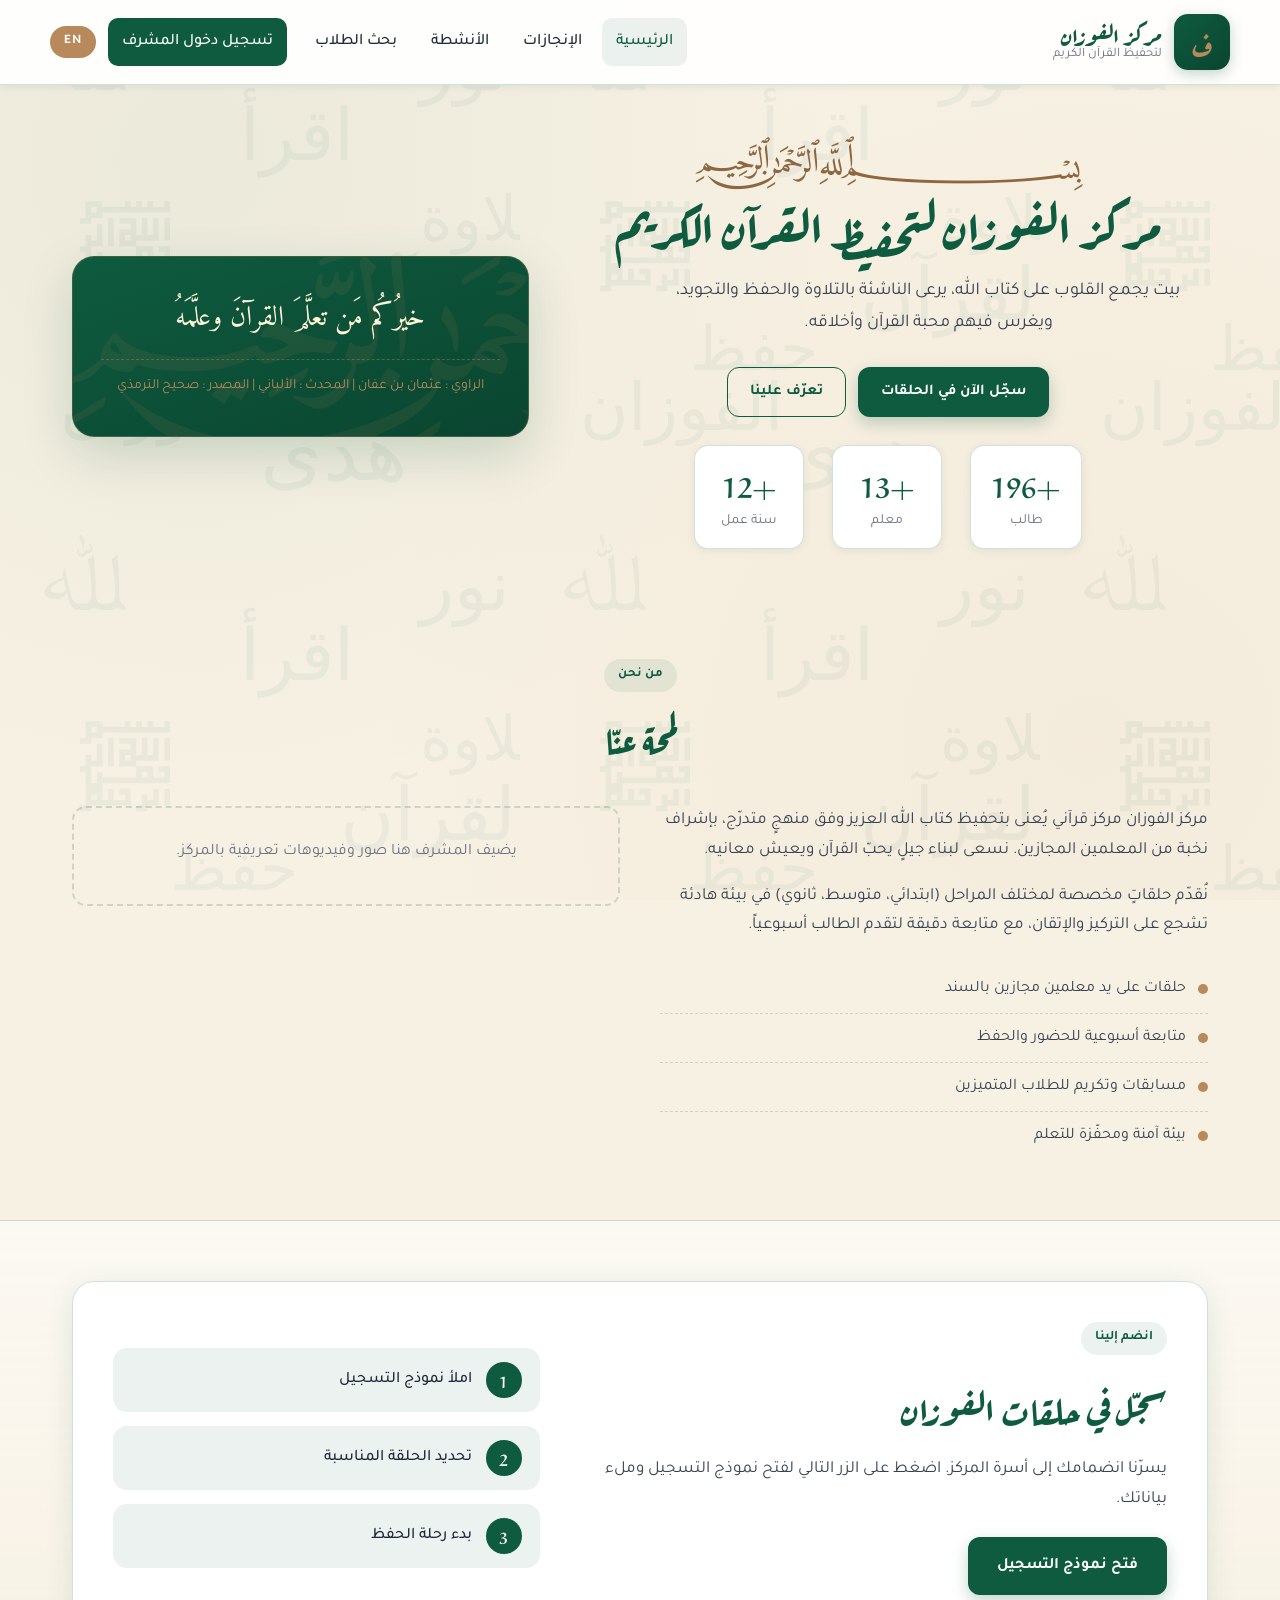
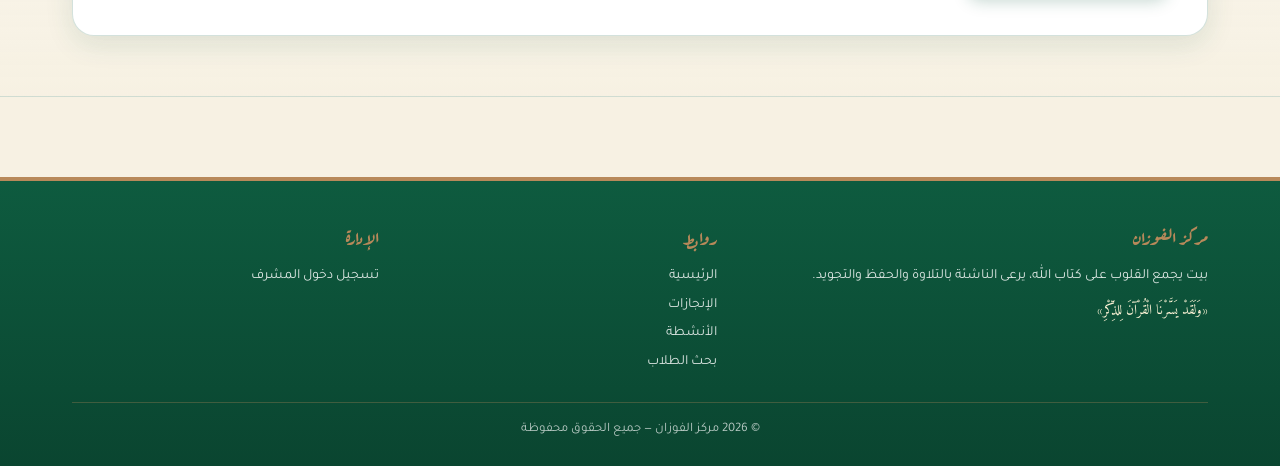
<file: static-site/index.html>
<!doctype html>
<html lang="ar" dir="rtl">
<head>
  <meta charset="utf-8" />
  <meta name="viewport" content="width=device-width, initial-scale=1" />
  <title>مركز الفوزان لتحفيظ القرآن الكريم</title>
  <meta name="description" content="مركز الفوزان لتحفيظ القرآن الكريم - بيت العلم والتلاوة" />
  <link rel="icon" type="image/svg+xml" href="assets/favicon.svg" />
  <link rel="preconnect" href="https://fonts.googleapis.com" />
  <link rel="preconnect" href="https://fonts.gstatic.com" crossorigin />
  <link href="https://fonts.googleapis.com/css2?family=Aref+Ruqaa:wght@400;700&family=Tajawal:wght@300;400;500;700;900&family=Amiri:wght@400;700&display=swap" rel="stylesheet" />
  <link rel="stylesheet" href="css/style.css?v=5" />
</head>
<body>
  <div id="headerSlot"></div>
  <main>
    <section class="hero">
      <div class="container hero-grid">
        <div class="hero-text">
          <span class="eyebrow" data-testid="hero-eyebrow">﷽</span>
          <h1 data-testid="hero-title" data-edit="hero.title">مركز الفوزان لتحفيظ القرآن الكريم</h1>
          <p class="lead" data-testid="hero-lead" data-edit="hero.lead">بيت يجمع القلوب على كتاب الله، يرعى الناشئة بالتلاوة والحفظ والتجويد، ويغرس فيهم محبة القرآن وأخلاقه.</p>
          <div class="hero-cta">
            <a href="#register" class="btn btn-primary" data-testid="hero-register-btn" data-i18n="hero.cta.register">سجّل الآن في الحلقات</a>
            <a href="#about" class="btn btn-ghost" data-testid="hero-about-btn" data-i18n="hero.cta.about">تعرّف علينا</a>
          </div>
          <ul class="hero-stats" data-testid="hero-stats">
            <li><strong data-edit="stats.students">+250</strong><span data-i18n="stats.students">طالب</span></li>
            <li><strong data-edit="stats.teachers">+15</strong><span data-i18n="stats.teachers">معلم</span></li>
            <li><strong data-edit="stats.years">+12</strong><span data-i18n="stats.years">سنة عمل</span></li>
          </ul>
        </div>
        <aside class="hero-card" aria-hidden="true">
          <div class="ayah-card">
            <span class="ayah-arabic">خيرُكُم مَن تعلَّمَ القرآنَ وعلَّمَهُ</span>
            <span class="ayah-ref">الراوي : عثمان بن عفان | المحدث : الألباني | المصدر : صحيح الترمذي</span>
          </div>
        </aside>
      </div>
    </section>

    <section id="about" class="section">
      <div class="container">
        <div class="section-head">
          <span class="kicker" data-i18n="about.kicker">من نحن</span>
          <h2 data-edit="about.title">لمحة عنّا</h2>
        </div>
        <div class="about-grid">
          <div class="about-text">
            <p data-edit="about.paragraph1"></p>
            <p data-edit="about.paragraph2"></p>
            <ul class="features-list" data-testid="features-list">
              <li><span class="dot"></span><span data-edit="about.feature1"></span></li>
              <li><span class="dot"></span><span data-edit="about.feature2"></span></li>
              <li><span class="dot"></span><span data-edit="about.feature3"></span></li>
              <li><span class="dot"></span><span data-edit="about.feature4"></span></li>
            </ul>
          </div>
          <div class="about-gallery" id="aboutGallery" data-testid="about-gallery"></div>
        </div>
      </div>
    </section>

    <section id="register" class="section section-alt">
      <div class="container">
        <div class="register-card">
          <div class="register-text">
            <span class="kicker" data-i18n="register.kicker">انضم إلينا</span>
            <h2 data-edit="register.title">سجّل في حلقات الفوزان</h2>
            <p data-edit="register.text">يسرّنا انضمامك إلى أسرة المركز. اضغط على الزر التالي لفتح نموذج التسجيل وملء بياناتك.</p>
            <a id="registerLink" href="#" target="_blank" rel="noopener" class="btn btn-primary btn-lg" data-testid="register-link" data-i18n="register.open">فتح نموذج التسجيل</a>
          </div>
          <div class="register-aside">
            <div class="register-step"><span>1</span><p data-i18n="register.step1">املأ نموذج التسجيل</p></div>
            <div class="register-step"><span>2</span><p data-i18n="register.step2">تحديد الحلقة المناسبة</p></div>
            <div class="register-step"><span>3</span><p data-i18n="register.step3">بدء رحلة الحفظ</p></div>
          </div>
        </div>
      </div>
    </section>
  </main>
  <div id="footerSlot"></div>
  <div id="lightbox" class="lightbox" data-testid="lightbox"><span class="lightbox-close" id="lightboxClose">×</span><div class="lightbox-inner" id="lightboxInner"></div></div>
  <script src="js/data.js?v=5"></script>
  <script src="js/common.js?v=5"></script>
  <script src="js/index.js?v=5"></script>
</body>
</html>
</file>
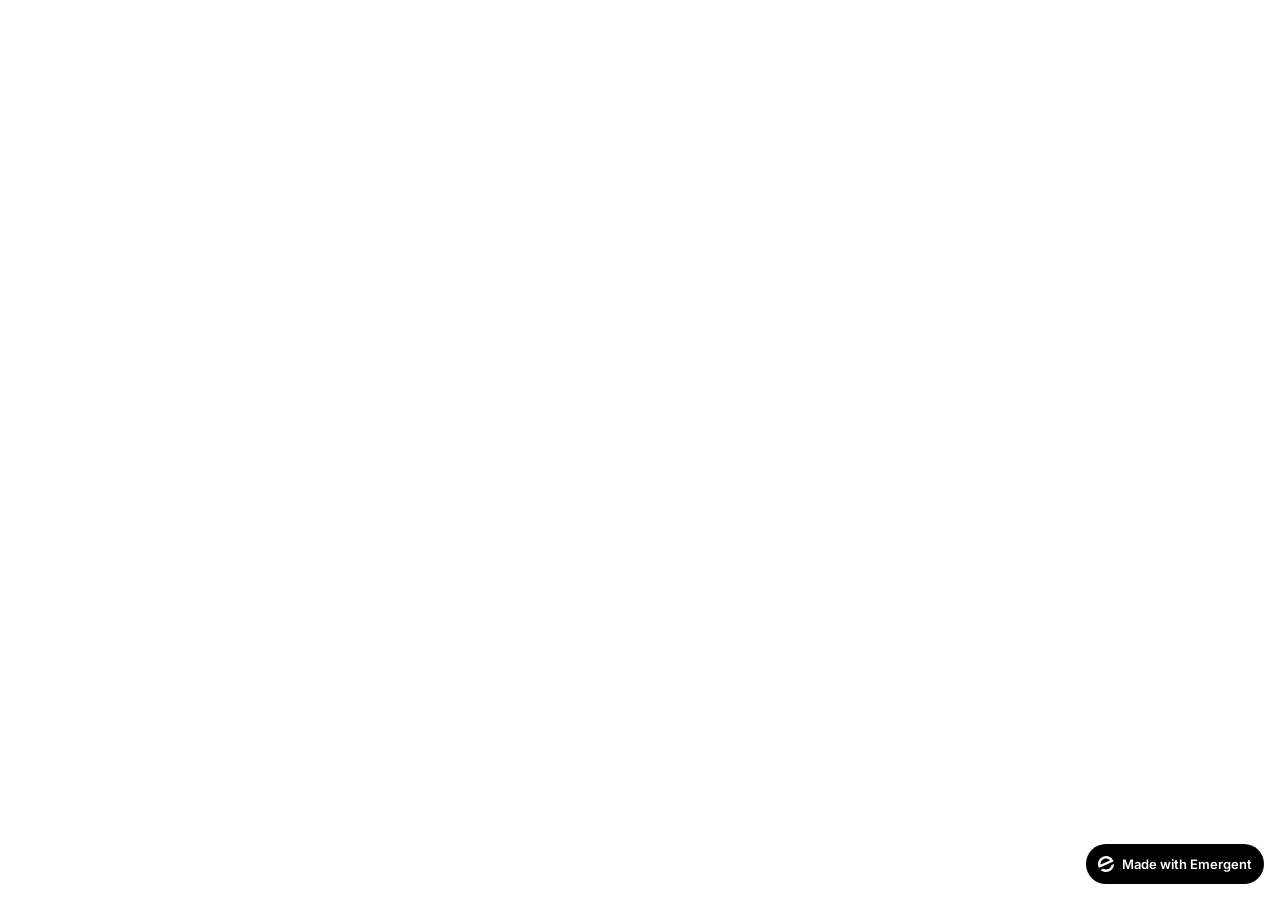
<file: frontend/public/index.html>
<!doctype html>
<html lang="en">
    <head>
        <meta charset="utf-8" />
        <meta name="viewport" content="width=device-width, initial-scale=1" />
        <meta name="theme-color" content="#000000" />
        <meta name="description" content="A product of emergent.sh" />
        <link rel="preconnect" href="https://fonts.googleapis.com" />
        <link rel="preconnect" href="https://fonts.gstatic.com" crossorigin />
        <link href="https://fonts.googleapis.com/css2?family=Inter:wght@600&display=swap" rel="stylesheet" />
        <!--
        manifest.json provides metadata used when your web app is installed on a
        user's mobile device or desktop. See https://developers.google.com/web/fundamentals/web-app-manifest/
        -->
        <!--
        Notice the use of %PUBLIC_URL% in the tags above.
        It will be replaced with the URL of the `public` folder during the build.
        Only files inside the `public` folder can be referenced from the HTML.

        Unlike "/favicon.ico" or "favicon.ico", "%PUBLIC_URL%/favicon.ico" will
        work correctly both with client-side routing and a non-root public URL.
        Learn how to configure a non-root public URL by running `npm run build`.
        -->
        <title>Emergent | Fullstack App</title>
        <script>window.addEventListener("error",function(e){if(e.error instanceof DOMException&&e.error.name==="DataCloneError"&&e.message&&e.message.includes("PerformanceServerTiming")){e.stopImmediatePropagation();e.preventDefault()}},true);</script>
        <script src="https://assets.emergent.sh/scripts/emergent-main.js"></script>
    </head>
    <body>
        <noscript>You need to enable JavaScript to run this app.</noscript>
        <div id="root"></div>
        <!--
      This HTML file is a template.
      If you open it directly in the browser, you will see an empty page.

      You can add webfonts, meta tags, or analytics to this file.
      The build step will place the bundled scripts into the <body> tag.

      To begin the development, run `npm start` or `yarn start`.
      To create a production bundle, use `npm run build` or `yarn build`.
    -->
        <a
            id="emergent-badge"
            target="_blank"
            href="https://app.emergent.sh/?utm_source=emergent-badge"
            style="
                display: inline-flex !important;
                box-sizing: border-box;
                width: 178px;
                height: 40px;
                padding: 8px 12px 8px 12px;
                align-items: center !important;
                gap: 8px;
                border-radius: 50px !important;
                background: #000 !important;
                position: fixed !important;
                bottom: 16px;
                right: 16px;
                text-decoration: none;
                font-family: -apple-system, BlinkMacSystemFont,
                    &quot;Segoe UI&quot;, Roboto, Oxygen, Ubuntu, Cantarell,
                    &quot;Open Sans&quot;, &quot;Helvetica Neue&quot;,
                    sans-serif !important;
                font-size: 12px !important;
                z-index: 9999 !important;
            "
        >
            <svg xmlns="http://www.w3.org/2000/svg" width="16" height="16" viewBox="0 0 16 16" fill="none">
                <path d="M15.5702 8.13142C15.7729 8.0412 16.0007 8.18878 15.9892 8.4103C15.8374 11.3192 14.0965 14.0405 11.2531 15.3065C8.40964 16.5725 5.2224 16.0453 2.95912 14.2117C2.78676 14.072 2.82955 13.804 3.03219 13.7137L4.95677 12.8568C5.04866 12.8159 5.15446 12.823 5.24204 12.8725C6.73377 13.7153 8.59176 13.8649 10.2772 13.1145C11.9626 12.3641 13.0947 10.8833 13.4665 9.21075C13.4883 9.11256 13.5539 9.02918 13.6457 8.98827L15.5702 8.13142Z" fill="white"/>
                <path fill-rule="evenodd" clip-rule="evenodd" d="M15.3066 4.74698L15.5067 5.19653C15.5759 5.35178 15.5061 5.53366 15.3508 5.60278L1.29992 11.8586C1.14467 11.9278 0.962794 11.8579 0.893675 11.7027L0.701732 11.2716L0.693457 11.2531C-1.10317 7.21778 0.711626 2.49007 4.74692 0.693443C8.78221 -1.10318 13.51 0.711693 15.3066 4.74698ZM2.82356 8.55367C2.63552 8.63739 2.41991 8.51617 2.40853 8.31065C2.28373 6.05724 3.53858 3.85787 5.72286 2.88536C7.90715 1.91286 10.3813 2.45199 11.9724 4.05256C12.1175 4.19854 12.0633 4.43988 11.8753 4.5236L2.82356 8.55367Z" fill="white"/>
            </svg>
            <p
                style="
                    color: #FFF !important;
                    font-family: 'Inter', sans-serif !important;
                    font-size: 13px !important;
                    font-style: normal !important;
                    font-weight: 600 !important;
                    line-height: 20px !important;
                    margin: 0 !important;
                    white-space: nowrap !important;
                "
            >
                Made with Emergent
            </p>
        </a>
        <script>
            !(function (t, e) {
                var o, n, p, r;
                e.__SV ||
                    ((window.posthog = e),
                    (e._i = []),
                    (e.init = function (i, s, a) {
                        function g(t, e) {
                            var o = e.split(".");
                            2 == o.length && ((t = t[o[0]]), (e = o[1])),
                                (t[e] = function () {
                                    t.push(
                                        [e].concat(
                                            Array.prototype.slice.call(
                                                arguments,
                                                0,
                                            ),
                                        ),
                                    );
                                });
                        }
                        ((p = t.createElement("script")).type =
                            "text/javascript"),
                            (p.crossOrigin = "anonymous"),
                            (p.async = !0),
                            (p.src =
                                s.api_host.replace(
                                    ".i.posthog.com",
                                    "-assets.i.posthog.com",
                                ) + "/static/array.js"),
                            (r =
                                t.getElementsByTagName(
                                    "script",
                                )[0]).parentNode.insertBefore(p, r);
                        var u = e;
                        for (
                            void 0 !== a ? (u = e[a] = []) : (a = "posthog"),
                                u.people = u.people || [],
                                u.toString = function (t) {
                                    var e = "posthog";
                                    return (
                                        "posthog" !== a && (e += "." + a),
                                        t || (e += " (stub)"),
                                        e
                                    );
                                },
                                u.people.toString = function () {
                                    return u.toString(1) + ".people (stub)";
                                },
                                o =
                                    "init me ws ys ps bs capture je Di ks register register_once register_for_session unregister unregister_for_session Ps getFeatureFlag getFeatureFlagPayload isFeatureEnabled reloadFeatureFlags updateEarlyAccessFeatureEnrollment getEarlyAccessFeatures on onFeatureFlags onSurveysLoaded onSessionId getSurveys getActiveMatchingSurveys renderSurvey canRenderSurvey canRenderSurveyAsync identify setPersonProperties group resetGroups setPersonPropertiesForFlags resetPersonPropertiesForFlags setGroupPropertiesForFlags resetGroupPropertiesForFlags reset get_distinct_id getGroups get_session_id get_session_replay_url alias set_config startSessionRecording stopSessionRecording sessionRecordingStarted captureException loadToolbar get_property getSessionProperty Es $s createPersonProfile Is opt_in_capturing opt_out_capturing has_opted_in_capturing has_opted_out_capturing clear_opt_in_out_capturing Ss debug xs getPageViewId captureTraceFeedback captureTraceMetric".split(
                                        " ",
                                    ),
                                n = 0;
                            n < o.length;
                            n++
                        )
                            g(u, o[n]);
                        e._i.push([i, s, a]);
                    }),
                    (e.__SV = 1));
            })(document, window.posthog || []);
            posthog.init("phc_xAvL2Iq4tFmANRE7kzbKwaSqp1HJjN7x48s3vr0CMjs", {
                api_host: "https://us.i.posthog.com",
                person_profiles: "identified_only", // or 'always' to create profiles for anonymous users as well,
                session_recording: {
                    recordCrossOriginIframes: true,
                    capturePerformance: false,
                },
            });
        </script>
    </body>
</html>
</file>
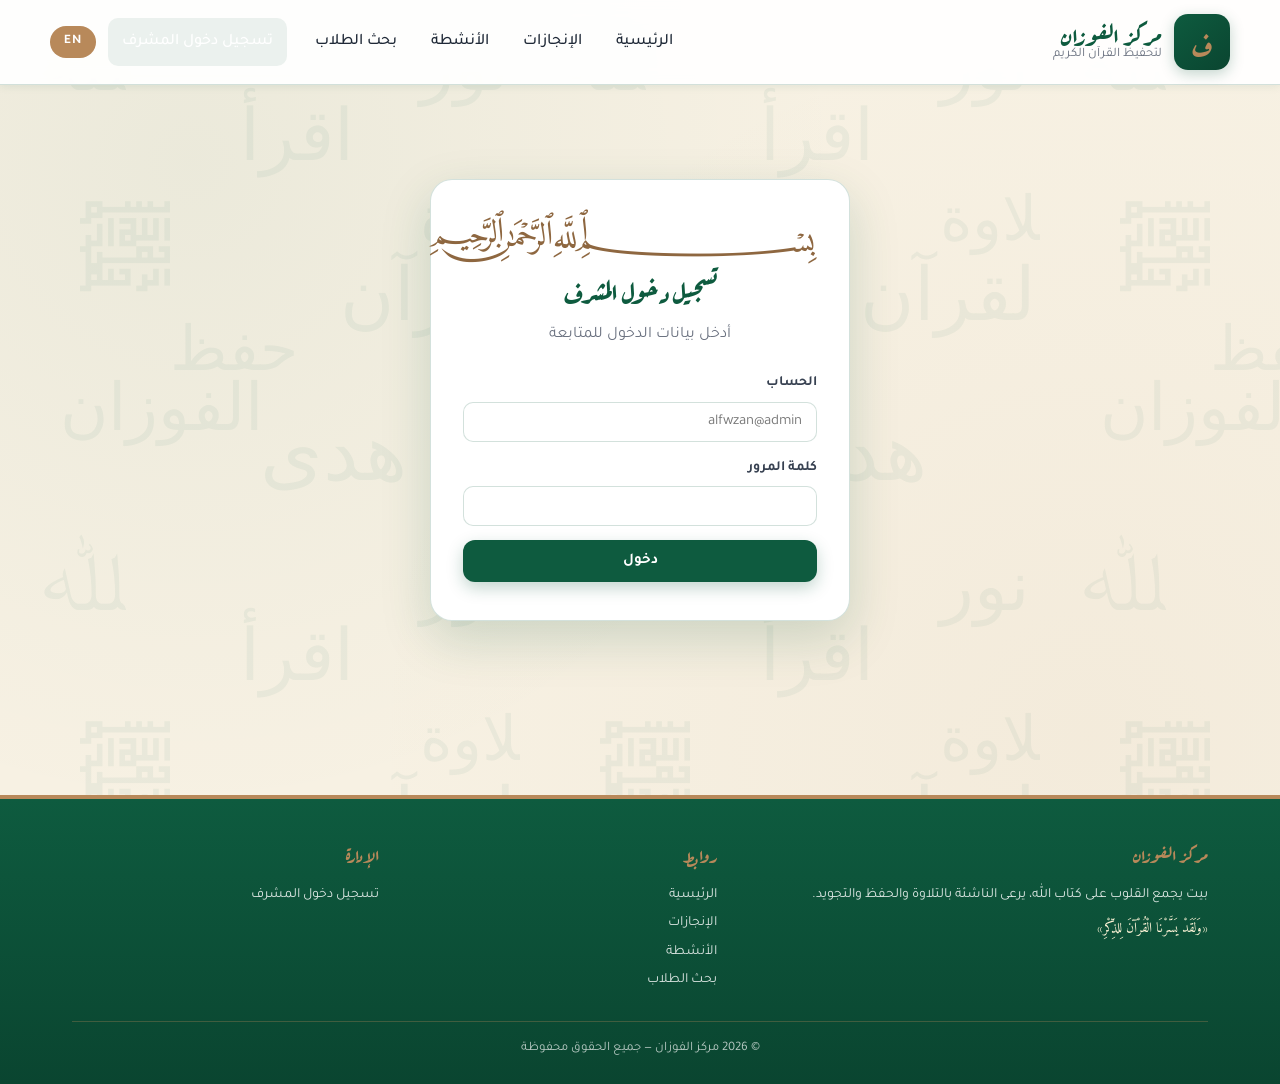
<file: static-site/admin.html>
<!doctype html>
<html lang="ar" dir="rtl">
<head>
  <meta charset="utf-8" />
  <meta name="viewport" content="width=device-width, initial-scale=1" />
  <title>لوحة المشرف — مركز الفوزان</title>
  <link rel="icon" type="image/svg+xml" href="assets/favicon.svg" />
  <link rel="preconnect" href="https://fonts.googleapis.com" />
  <link rel="preconnect" href="https://fonts.gstatic.com" crossorigin />
  <link href="https://fonts.googleapis.com/css2?family=Aref+Ruqaa:wght@400;700&family=Tajawal:wght@300;400;500;700;900&family=Amiri:wght@400;700&display=swap" rel="stylesheet" />
  <link rel="stylesheet" href="css/style.css?v=5" />
</head>
<body>
  <div id="headerSlot"></div>
  <main>
    <div class="container">
      <!-- Login view -->
      <div id="loginView" class="auth-wrap">
        <div class="auth-card">
          <span class="eyebrow" style="text-align:center;display:block">﷽</span>
          <h2>تسجيل دخول المشرف</h2>
          <p class="muted">أدخل بيانات الدخول للمتابعة</p>
          <div class="field"><label>الحساب</label>
            <input type="text" id="user" placeholder="alfwzan@admin" data-testid="login-user" autocomplete="username"/></div>
          <div class="field"><label>كلمة المرور</label>
            <input type="password" id="pass" data-testid="login-pass" autocomplete="current-password"/></div>
          <button class="btn btn-primary btn-block" id="loginBtn" data-testid="login-btn">دخول</button>
          <p id="loginErr" class="error-msg" data-testid="login-err">بيانات الدخول غير صحيحة.</p>
        </div>
      </div>

      <!-- Admin dashboard -->
      <div id="dashView" style="display:none">
        <div class="dash-topbar">
          <div>
            <h1 class="dash-title">لوحة المشرف الأساسي</h1>
            <p class="muted" style="margin:4px 0 0">يمكنك تعديل كل محتوى الموقع. اضغط <b>تصدير site.json</b> لتنزيل ملف البيانات ورفعه على المستودع.</p>
          </div>
          <div class="topbar-actions">
            <button class="btn btn-accent" id="publishBtn" data-testid="publish-btn">نشر التغييرات إلى GitHub</button>
            <button class="btn btn-ghost btn-sm" id="exportBtn" data-testid="export-btn">تصدير ملف</button>
            <input type="file" id="importFile" accept="application/json" style="display:none"/>
            <button class="btn btn-ghost btn-sm" id="importBtn" data-testid="import-btn">استيراد ملف</button>
            <button class="btn btn-ghost btn-sm" id="logoutBtn" data-testid="logout-btn">خروج</button>
          </div>
        </div>
        <div id="publishStatus" class="publish-status" data-testid="publish-status"></div>
        <div class="dash">
          <aside class="dash-side" data-testid="dash-side">
            <a href="#texts" class="active" data-tab="texts">نصوص الموقع</a>
            <a href="#about" data-tab="about">صور وفيديوهات (لمحة عنا)</a>
            <a href="#ach" data-tab="ach">الإنجازات</a>
            <a href="#act" data-tab="act">الأنشطة</a>
            <a href="#halaqat" data-tab="halaqat">الحلقات</a>
            <a href="#students" data-tab="students">الطلاب</a>
            <a href="#reports" data-tab="reports">التقارير الشهرية</a>
            <a href="#settings" data-tab="settings">الإعدادات والشعار</a>
          </aside>
          <section class="dash-main">
            <div class="tab active" id="tab-texts">
              <h2>نصوص الموقع</h2>
              <p class="muted">عدّل النصوص الظاهرة في الموقع.</p>
              <div id="textsForm" class="texts-form"></div>
              <button class="btn btn-primary" id="textsSave" data-testid="texts-save">حفظ النصوص</button>
            </div>

            <div class="tab" id="tab-about">
              <h2>صور وفيديوهات قسم «لمحة عنا»</h2>
              <p class="muted">الصور تظهر كمعرض. اضغط على الصورة لتكبيرها.</p>
              <div class="row">
                <div class="field"><label>ملف صورة أو فيديو</label><input type="file" id="aboutFile" accept="image/*,video/*" data-testid="about-file"/></div>
                <div class="field"><label>أو رابط فيديو (YouTube/خارجي)</label><input type="text" id="aboutVideoUrl" placeholder="https://..." data-testid="about-video-url"/></div>
              </div>
              <div class="field"><label>وصف (اختياري)</label><input type="text" id="aboutCaption" data-testid="about-caption"/></div>
              <button class="btn btn-primary" id="aboutAdd" data-testid="about-add">إضافة</button>
              <div id="aboutList" class="admin-grid" style="margin-top:18px" data-testid="about-list"></div>
            </div>

            <div class="tab" id="tab-ach">
              <h2>الإنجازات والشهادات</h2>
              <div class="row">
                <div class="field"><label>التصنيف</label><select id="achCategory" data-testid="ach-category">
                  <option value="certificates">الشهادات</option>
                  <option value="honors">التكريمات</option>
                  <option value="programs">البرامج</option>
                </select></div>
                <div class="field"><label>ملف صورة أو فيديو</label><input type="file" id="achFile" accept="image/*,video/*" data-testid="ach-file"/></div>
                <div class="field"><label>أو رابط فيديو</label><input type="text" id="achVideoUrl" placeholder="https://..." data-testid="ach-video-url"/></div>
              </div>
              <div class="row">
                <div class="field"><label>العنوان</label><input type="text" id="achTitle" data-testid="ach-title"/></div>
                <div class="field"><label>الوصف</label><input type="text" id="achDesc" data-testid="ach-desc"/></div>
              </div>
              <button class="btn btn-primary" id="achAdd" data-testid="ach-add">إضافة</button>
              <div id="achList" class="admin-grid" style="margin-top:18px" data-testid="ach-list"></div>
            </div>

            <div class="tab" id="tab-act">
              <h2>الأنشطة</h2>
              <div class="row">
                <div class="field"><label>عنوان النشاط</label><input type="text" id="actTitle" data-testid="act-title"/></div>
                <div class="field"><label>تاريخ ووقت البداية</label><input type="datetime-local" id="actStart" data-testid="act-start"/></div>
                <div class="field"><label>تاريخ ووقت النهاية (اختياري)</label><input type="datetime-local" id="actEnd" data-testid="act-end"/></div>
              </div>
              <div class="field"><label>وصف</label><textarea id="actDesc" rows="2" data-testid="act-desc"></textarea></div>
              <button class="btn btn-primary" id="actAdd" data-testid="act-add">إضافة نشاط</button>
              <div id="actList" style="margin-top:18px" data-testid="act-list"></div>
            </div>

            <div class="tab" id="tab-halaqat">
              <h2>الحلقات</h2>
              <div class="row">
                <div class="field"><label>اسم الحلقة</label><input type="text" id="halaqaName" data-testid="halaqa-name"/></div>
                <div class="field"><label>المرحلة العامة</label>
                  <select id="halaqaLevel" data-testid="halaqa-level"><option>ابتدائي</option><option>متوسط</option><option>ثانوي</option></select></div>
                <div class="field"><label>الصف المستهدف (اختياري)</label>
                  <select id="halaqaTargetGrade" data-testid="halaqa-target-grade">
                    <option value="">— غير محدد —</option>
                    <option>الأول الابتدائي</option>
                    <option>الثاني الابتدائي</option>
                    <option>الثالث الابتدائي</option>
                    <option>الرابع الابتدائي</option>
                    <option>الخامس الابتدائي</option>
                    <option>السادس الابتدائي</option>
                    <option>الأول المتوسط</option>
                    <option>الثاني المتوسط</option>
                    <option>الثالث المتوسط</option>
                    <option>الأول الثانوي</option>
                    <option>الثاني الثانوي</option>
                    <option>الثالث الثانوي</option>
                    <option>الثانوي</option>
                  </select></div>
                <div class="field"><label>اسم الشيخ</label><input type="text" id="halaqaSheikh" data-testid="halaqa-sheikh"/></div>
              </div>
              <button class="btn btn-primary" id="halaqaAdd" data-testid="halaqa-add">إضافة حلقة</button>
              <div id="halaqaList" style="margin-top:18px" data-testid="halaqa-list"></div>
            </div>

            <div class="tab" id="tab-students">
              <h2>الطلاب</h2>
              <p class="muted">يقوم المشرف الأساسي فقط بإضافة الطلاب وحذفهم.</p>
              <div class="row">
                <div class="field"><label>اسم الطالب</label><input type="text" id="stuName" data-testid="stu-name"/></div>
                <div class="field"><label>الرقم التسلسلي</label><input type="text" id="stuSerial" data-testid="stu-serial"/></div>
              </div>
              <div class="row">
                <div class="field"><label>الحلقة</label><select id="stuHalaqa" data-testid="stu-halaqa"></select></div>
                <div class="field"><label>الصف الدراسي</label>
                  <select id="stuGrade" data-testid="stu-grade">
                    <option value="">— اختر الصف —</option>
                    <optgroup label="المرحلة الابتدائية">
                      <option>الأول الابتدائي</option>
                      <option>الثاني الابتدائي</option>
                      <option>الثالث الابتدائي</option>
                      <option>الرابع الابتدائي</option>
                      <option>الخامس الابتدائي</option>
                      <option>السادس الابتدائي</option>
                    </optgroup>
                    <optgroup label="المرحلة المتوسطة">
                      <option>الأول المتوسط</option>
                      <option>الثاني المتوسط</option>
                      <option>الثالث المتوسط</option>
                    </optgroup>
                    <optgroup label="المرحلة الثانوية">
                      <option>الأول الثانوي</option>
                      <option>الثاني الثانوي</option>
                      <option>الثالث الثانوي</option>
                    </optgroup>
                  </select>
                </div>
              </div>
              <button class="btn btn-primary" id="stuAdd" data-testid="stu-add">إضافة طالب</button>
              <input type="text" id="stuSearchAdmin" placeholder="بحث..." class="search-input" style="margin-top:18px" data-testid="stu-search-admin"/>
              <div id="stuList" style="margin-top:12px" data-testid="stu-list"></div>
            </div>

            <div class="tab" id="tab-reports">
              <h2>التقارير الشهرية</h2>
              <p class="muted">اختر الشهر وحلقة معينة (أو «كل الحلقات») لتحميل ملف Excel/CSV يحتوي ملخص حضور كل طالب وتوزيع تقديرات الحفظ.</p>
              <div class="row">
                <div class="field"><label>الشهر</label><input type="month" id="reportMonthAdmin" data-testid="report-month-admin"/></div>
                <div class="field"><label>الحلقة (اختياري)</label>
                  <select id="reportHalaqaAdmin" data-testid="report-halaqa-admin"><option value="">— كل الحلقات —</option></select></div>
              </div>
              <div style="display:flex;gap:10px;flex-wrap:wrap;margin-bottom:14px">
                <button class="btn btn-primary" id="reportDownloadAdmin" data-testid="report-download-admin">⤓ تحميل التقرير المُجمَّع (ملف واحد)</button>
                <button class="btn btn-ghost" id="reportPreviewAdmin" data-testid="report-preview-admin">عرض الملخص في الصفحة</button>
              </div>
              <div id="reportSummaryAdmin" class="report-summary" data-testid="report-summary-admin"></div>
            </div>


            <div class="tab" id="tab-settings">
              <h2>الإعدادات العامة</h2>
              <div class="field"><label>اسم المركز (يظهر في الرأس)</label><input type="text" id="setName" data-testid="set-name"/></div>
              <div class="field"><label>رابط نموذج التسجيل</label><input type="text" id="setRegisterUrl" placeholder="https://forms.google.com/..." data-testid="set-register-url"/></div>
              <div class="field"><label>الشعار (يظهر أعلى يمين الموقع)</label>
                <input type="file" id="logoFile" accept="image/*" data-testid="set-logo-file"/>
                <div class="logo-preview" id="logoPreview"></div>
              </div>
              <button class="btn btn-primary" id="settingsSave" data-testid="settings-save">حفظ الإعدادات</button>

              <hr style="margin:34px 0;border:0;border-top:1px solid var(--border)"/>
              <h2>تحميل البيانات الأولية</h2>
              <p class="muted">يستبدل كل البيانات المحلية (الحلقات والطلاب والإنجازات والأنشطة...) بالبيانات الموجودة في ملف <code>data/site.json</code> الموجود على السيرفر. مفيد عند أول إعداد أو لإعادة تعيين البيانات.</p>
              <button class="btn btn-danger" id="resetFromServerBtn" data-testid="reset-from-server-btn">تحميل البيانات من السيرفر (يحذف كل التعديلات المحلية)</button>

              <hr style="margin:34px 0;border:0;border-top:1px solid var(--border)"/>
              <h2>إعدادات النشر على GitHub</h2>
              <p class="muted">حتى يُحفَظ كل ما تضيفه (طلاب، صور، حلقات...) داخل المستودع تلقائياً ولا يختفي إذا عدّلت ملفات الموقع. تحتاج إنشاء رمز شخصي (Personal Access Token) من <a href="https://github.com/settings/tokens?type=beta" target="_blank" style="color:var(--primary);text-decoration:underline">صفحة GitHub Tokens</a> بصلاحية <b>Contents: Read & Write</b> على مستودعك فقط.</p>
              <div class="row">
                <div class="field"><label>اسم المستخدم على GitHub</label><input type="text" id="ghUser" placeholder="username" data-testid="gh-user"/></div>
                <div class="field"><label>اسم المستودع</label><input type="text" id="ghRepo" placeholder="alfwzan-site" data-testid="gh-repo"/></div>
                <div class="field"><label>الفرع</label><input type="text" id="ghBranch" value="main" data-testid="gh-branch"/></div>
              </div>
              <div class="field"><label>الرمز (Personal Access Token)</label><input type="password" id="ghPat" placeholder="ghp_..." data-testid="gh-pat" autocomplete="off"/></div>
              <div style="display:flex;gap:10px;flex-wrap:wrap">
                <button class="btn btn-primary" id="ghSave" data-testid="gh-save">حفظ بيانات النشر</button>
                <button class="btn btn-ghost" id="ghTest" data-testid="gh-test">اختبار الاتصال</button>
                <label style="display:inline-flex;align-items:center;gap:6px;padding:0 10px;color:var(--muted);font-size:14px">
                  <input type="checkbox" id="ghAuto" data-testid="gh-auto"/>
                  نشر تلقائي عند كل تعديل
                </label>
              </div>
              <p class="muted" style="margin-top:16px;font-size:13px">ملاحظة: الرمز يُحفظ محلياً في متصفحك فقط (localStorage على هذا الجهاز). لا يُرسل لأي طرف غير GitHub مباشرة. يُنصَح باستخدام Fine-grained PAT بصلاحية Contents: Read & Write على مستودع الموقع فقط، وإلغائه فوراً عند الحاجة.</p>
            </div>
          </section>
        </div>
      </div>

      <!-- Sheikh dashboard (limited) -->
      <div id="sheikhView" style="display:none">
        <div class="dash-topbar">
          <div>
            <h1 class="dash-title">لوحة الشيخ — التحضير والتقدير</h1>
            <p class="muted" style="margin:4px 0 0">سجِّل الحضور والتقدير لطلاب حلقتك. <b>الحفظ يتم تلقائياً</b> فور الضغط على أي زر.</p>
          </div>
          <div class="topbar-actions">
            <span class="pill pill-ok" data-testid="sheikh-autosave-pill">✓ الحفظ التلقائي مفعَّل</span>
            <button class="btn btn-ghost btn-sm" id="sheikhLogoutBtn" data-testid="sheikh-logout-btn">خروج</button>
          </div>
        </div>
        <div class="sheikh-wrap">
          <div class="field"><label>اختر الحلقة</label>
            <select id="sheikhHalaqa" data-testid="sheikh-halaqa-select"></select></div>
          <div class="field"><label>بحث باسم الطالب داخل الحلقة</label>
            <input type="text" id="sheikhStudentSearch" placeholder="ادخل جزء من اسم الطالب" data-testid="sheikh-student-search"/></div>
          <div class="field"><label>تاريخ التحضير</label>
            <input type="date" id="sheikhDate" data-testid="sheikh-date"/>
            <div class="date-display" id="sheikhDateLabel" data-testid="sheikh-date-label"></div>
          </div>
          <div id="sheikhStudents" data-testid="sheikh-students"></div>
        </div>
      </div>
    </div>
  </main>
  <div id="footerSlot"></div>
  <script src="js/data.js?v=5"></script>
  <script src="js/common.js?v=5"></script>
  <script src="js/admin.js?v=5"></script>
</body>
</html>
</file>
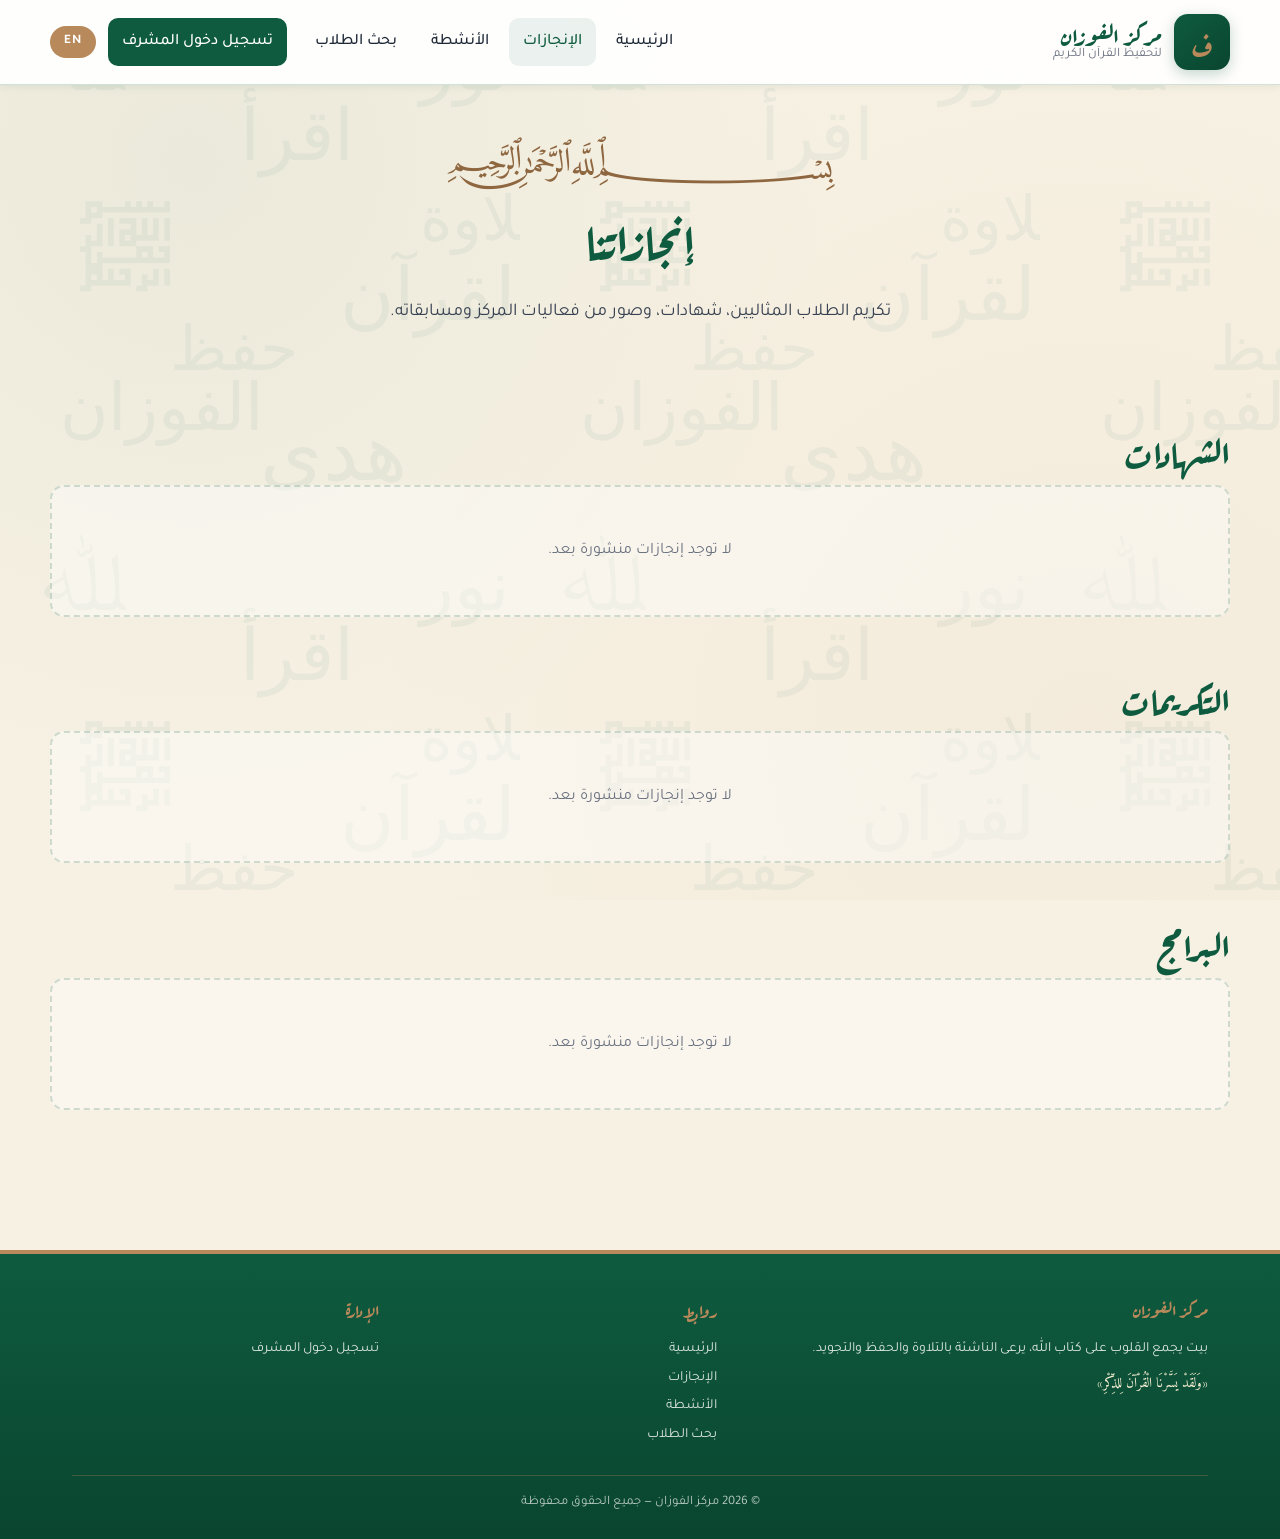
<file: static-site/page1.html>
<!doctype html>
<html lang="ar" dir="rtl">
<head>
  <meta charset="utf-8" />
  <meta name="viewport" content="width=device-width, initial-scale=1" />
  <title>الإنجازات — مركز الفوزان</title>
  <link rel="icon" type="image/svg+xml" href="assets/favicon.svg" />
  <link rel="preconnect" href="https://fonts.googleapis.com" />
  <link rel="preconnect" href="https://fonts.gstatic.com" crossorigin />
  <link href="https://fonts.googleapis.com/css2?family=Aref+Ruqaa:wght@400;700&family=Tajawal:wght@300;400;500;700;900&family=Amiri:wght@400;700&display=swap" rel="stylesheet" />
  <link rel="stylesheet" href="css/style.css?v=5" />
</head>
<body>
  <div id="headerSlot"></div>
  <main>
    <section class="page-hero">
      <div class="container">
        <span class="eyebrow">﷽</span>
        <h1 data-i18n="page1.title">إنجازاتنا</h1>
        <p class="lead" data-i18n="page1.lead">تكريم الطلاب المثاليين، شهادات، وصور من فعاليات المركز ومسابقاته.</p>
      </div>
    </section>
    <div class="container section">
      <section class="ach-section">
        <h2 class="section-title" data-i18n="page1.cat.certificates">الشهادات</h2>
        <div id="achCert" class="gallery-grid" data-testid="ach-certificates"></div>
        <div id="achCertEmpty" class="empty-state" style="display:none" data-i18n="page1.empty">لا توجد إنجازات منشورة بعد.</div>
      </section>
      <section class="ach-section" style="margin-top:48px">
        <h2 class="section-title" data-i18n="page1.cat.honors">التكريمات</h2>
        <div id="achHonor" class="gallery-grid" data-testid="ach-honors"></div>
        <div id="achHonorEmpty" class="empty-state" style="display:none" data-i18n="page1.empty">لا توجد إنجازات منشورة بعد.</div>
      </section>
      <section class="ach-section" style="margin-top:48px">
        <h2 class="section-title" data-i18n="page1.cat.programs">البرامج</h2>
        <div id="achProgram" class="gallery-grid" data-testid="ach-programs"></div>
        <div id="achProgramEmpty" class="empty-state" style="display:none" data-i18n="page1.empty">لا توجد إنجازات منشورة بعد.</div>
      </section>
    </div>
  </main>
  <div id="footerSlot"></div>
  <div id="lightbox" class="lightbox" data-testid="lightbox"><span class="lightbox-close" id="lightboxClose">×</span><div class="lightbox-inner" id="lightboxInner"></div></div>
  <script src="js/data.js?v=5"></script>
  <script src="js/common.js?v=5"></script>
  <script src="js/page1.js?v=5"></script>
</body>
</html>
</file>
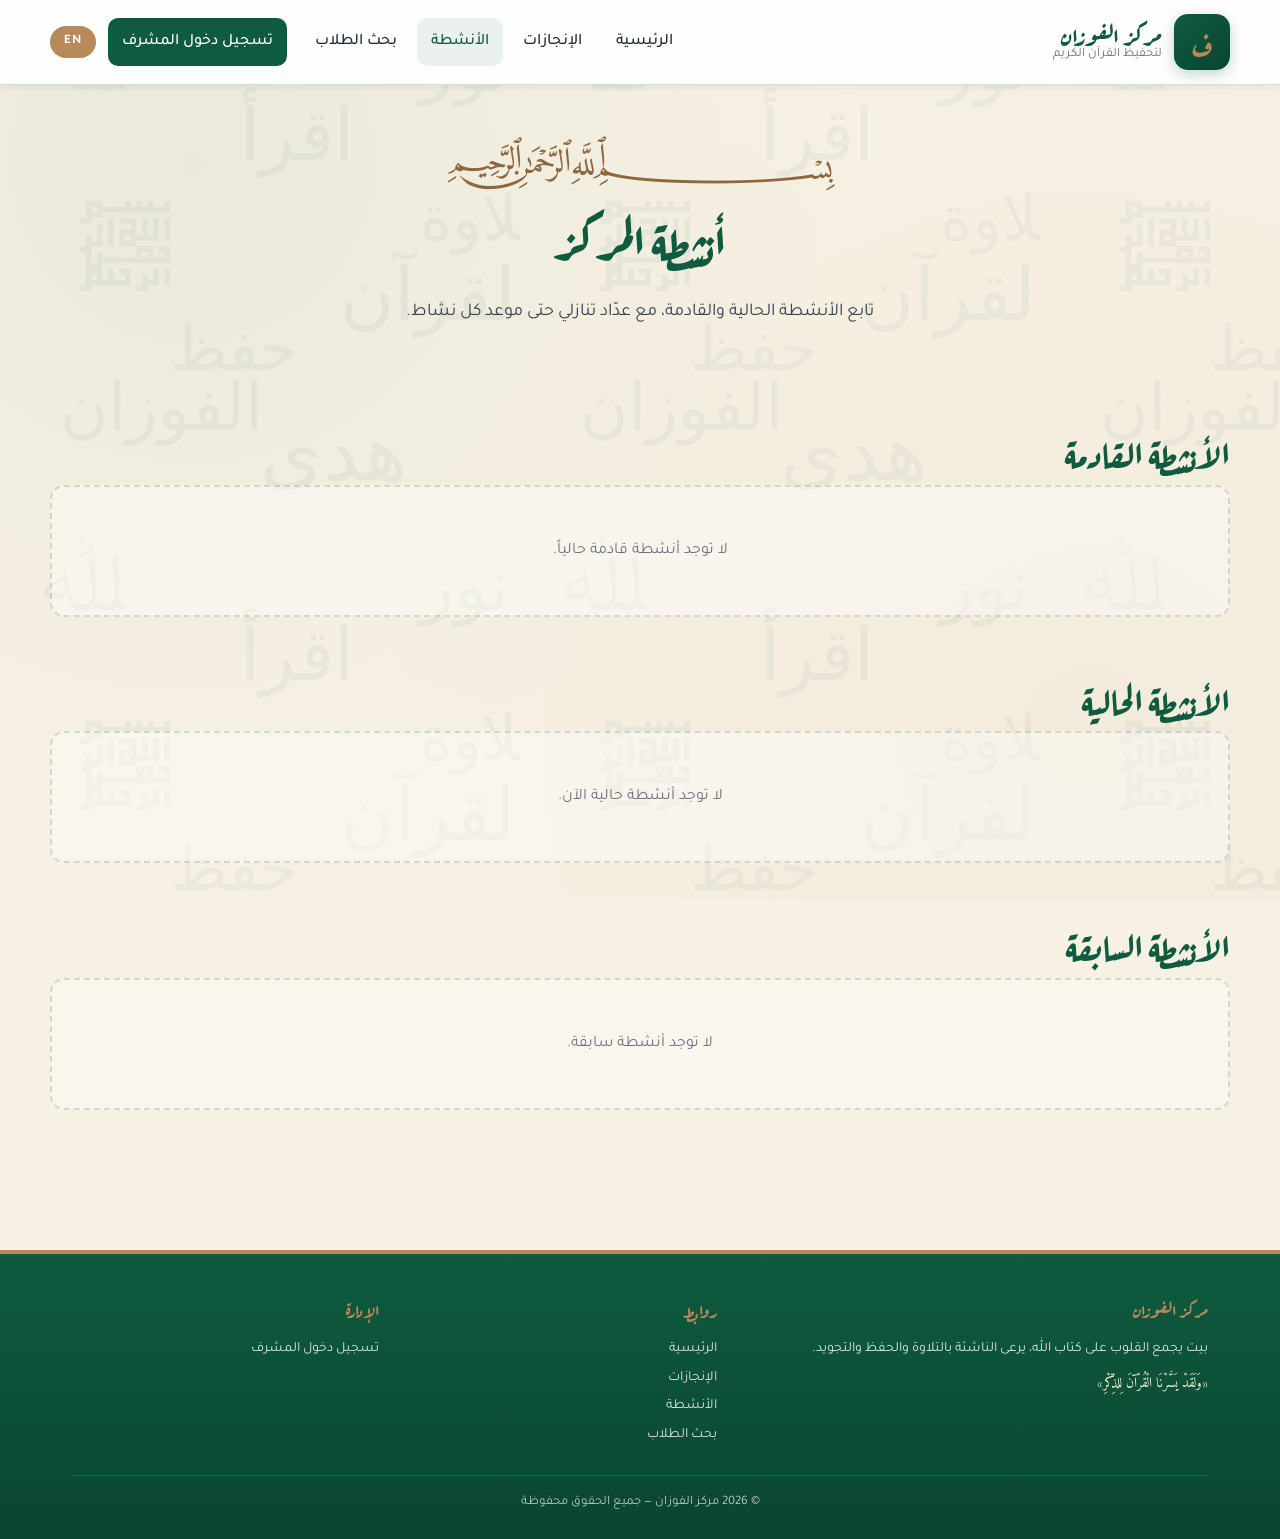
<file: static-site/page2.html>
<!doctype html>
<html lang="ar" dir="rtl">
<head>
  <meta charset="utf-8" />
  <meta name="viewport" content="width=device-width, initial-scale=1" />
  <title>الأنشطة — مركز الفوزان</title>
  <link rel="icon" type="image/svg+xml" href="assets/favicon.svg" />
  <link rel="preconnect" href="https://fonts.googleapis.com" />
  <link rel="preconnect" href="https://fonts.gstatic.com" crossorigin />
  <link href="https://fonts.googleapis.com/css2?family=Aref+Ruqaa:wght@400;700&family=Tajawal:wght@300;400;500;700;900&family=Amiri:wght@400;700&display=swap" rel="stylesheet" />
  <link rel="stylesheet" href="css/style.css?v=5" />
</head>
<body>
  <div id="headerSlot"></div>
  <main>
    <section class="page-hero">
      <div class="container">
        <span class="eyebrow">﷽</span>
        <h1 data-i18n="page2.title">أنشطة المركز</h1>
        <p class="lead" data-i18n="page2.lead">تابع الأنشطة الحالية والقادمة، مع عدّاد تنازلي حتى موعد كل نشاط.</p>
      </div>
    </section>
    <div class="container section">
      <h2 class="section-title" data-i18n="page2.upcoming">الأنشطة القادمة</h2>
      <div id="upcomingGrid" class="activity-grid" data-testid="upcoming-grid"></div>
      <div id="upEmpty" class="empty-state" style="display:none" data-i18n="page2.empty.up">لا توجد أنشطة قادمة حالياً.</div>

      <h2 class="section-title" style="margin-top:48px" data-i18n="page2.current">الأنشطة الحالية</h2>
      <div id="currentGrid" class="activity-grid" data-testid="current-grid"></div>
      <div id="curEmpty" class="empty-state" style="display:none" data-i18n="page2.empty.cur">لا توجد أنشطة حالية الآن.</div>

      <h2 class="section-title" style="margin-top:48px" data-i18n="page2.past">الأنشطة السابقة</h2>
      <div id="pastGrid" class="activity-grid" data-testid="past-grid"></div>
      <div id="pastEmpty" class="empty-state" style="display:none" data-i18n="page2.empty.past">لا توجد أنشطة سابقة.</div>
    </div>
  </main>
  <div id="footerSlot"></div>
  <script src="js/data.js?v=5"></script>
  <script src="js/common.js?v=5"></script>
  <script src="js/page2.js?v=5"></script>
</body>
</html>
</file>
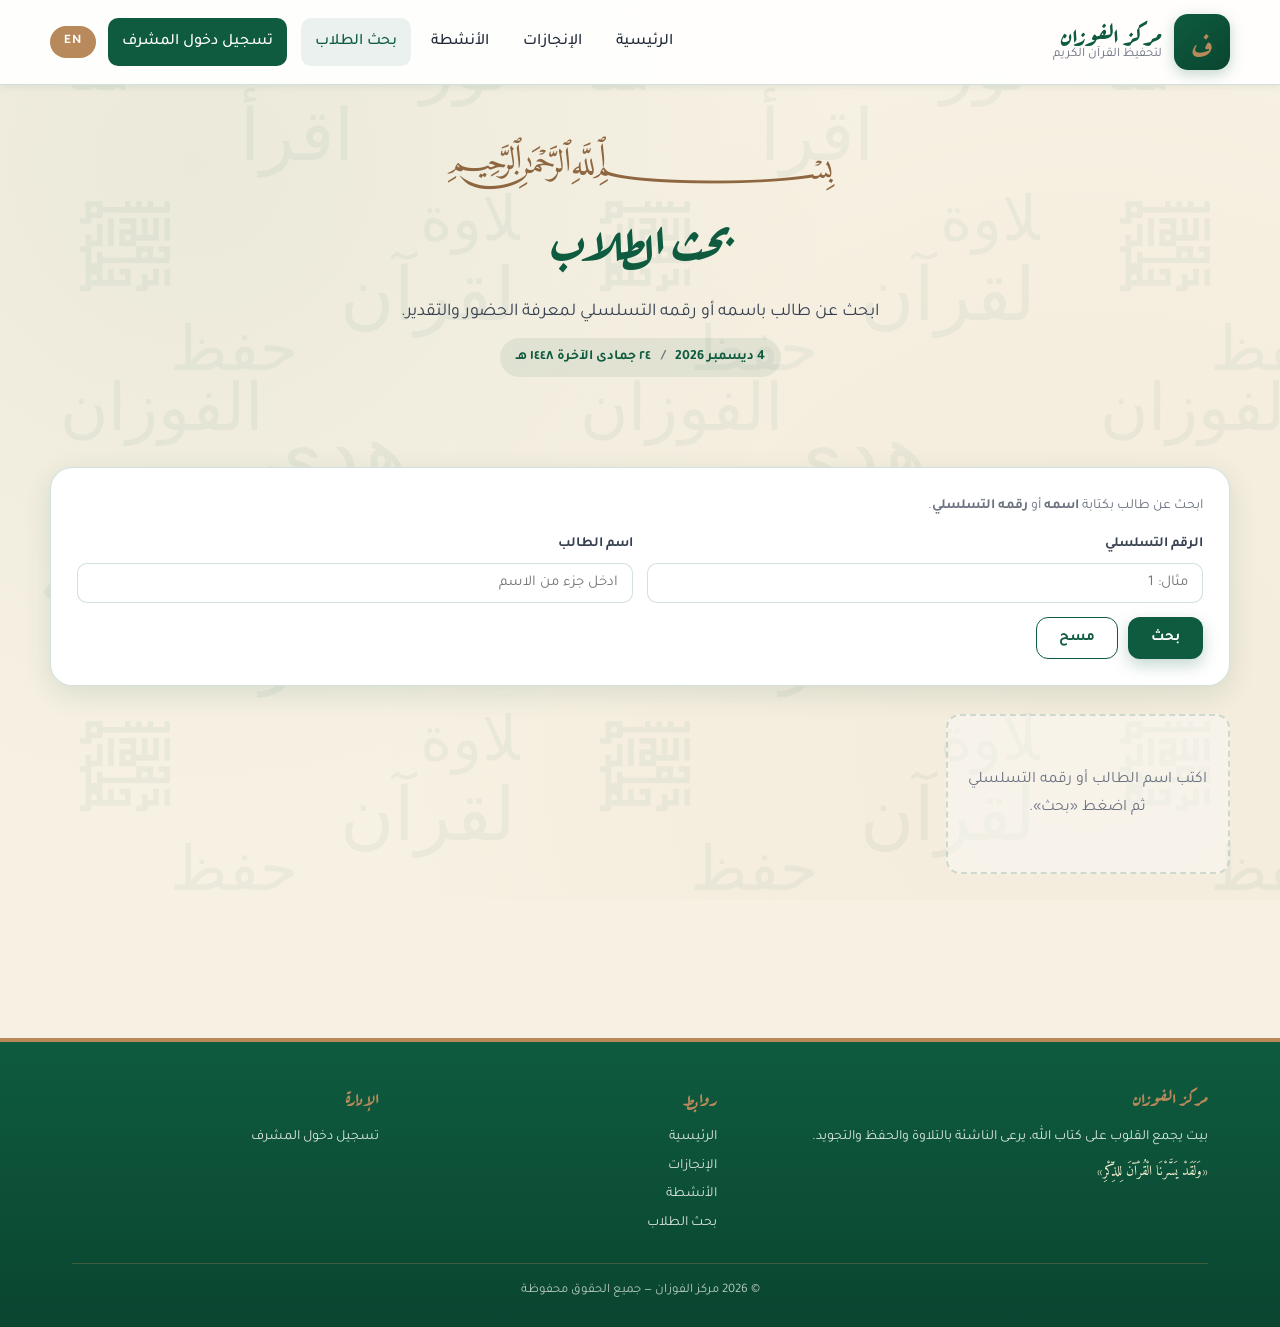
<file: static-site/page3.html>
<!doctype html>
<html lang="ar" dir="rtl">
<head>
  <meta charset="utf-8" />
  <meta name="viewport" content="width=device-width, initial-scale=1" />
  <title>بحث الطلاب — مركز الفوزان</title>
  <link rel="icon" type="image/svg+xml" href="assets/favicon.svg" />
  <link rel="preconnect" href="https://fonts.googleapis.com" />
  <link rel="preconnect" href="https://fonts.gstatic.com" crossorigin />
  <link href="https://fonts.googleapis.com/css2?family=Aref+Ruqaa:wght@400;700&family=Tajawal:wght@300;400;500;700;900&family=Amiri:wght@400;700&display=swap" rel="stylesheet" />
  <link rel="stylesheet" href="css/style.css?v=5" />
</head>
<body>
  <div id="headerSlot"></div>
  <main>
    <section class="page-hero">
      <div class="container">
        <span class="eyebrow">﷽</span>
        <h1 data-i18n="page3.title">بحث الطلاب</h1>
        <p class="lead" data-i18n="page3.lead">ابحث عن طالب باسمه أو رقمه التسلسلي لمعرفة الحضور والتقدير.</p>
        <div class="date-strip" id="todayStrip" data-testid="today-strip"></div>
      </div>
    </section>
    <div class="container section">
      <div class="search-card">
        <p class="muted" style="margin-top:0;margin-bottom:14px;font-size:14px;color:var(--muted)">ابحث عن طالب بكتابة <b>اسمه</b> أو <b>رقمه التسلسلي</b>.</p>
        <div class="row">
          <div class="field"><label data-i18n="page3.f.serial">الرقم التسلسلي</label><input type="text" id="qSerial" data-testid="search-serial" data-i18n-ph="page3.ph.serial" placeholder="مثال: 1"/></div>
          <div class="field"><label data-i18n="page3.f.name">اسم الطالب</label><input type="text" id="qName" data-testid="search-name" data-i18n-ph="page3.ph.name" placeholder="ادخل جزء من الاسم"/></div>
        </div>
        <div class="search-actions">
          <button class="btn btn-primary" id="searchBtn" data-testid="search-btn" data-i18n="page3.btn.search">بحث</button>
          <button class="btn btn-ghost" id="resetBtn" data-testid="search-reset" data-i18n="page3.btn.reset">مسح</button>
        </div>
      </div>
      <div id="results" data-testid="search-results"></div>
      <div id="studentDetail" data-testid="student-detail"></div>
    </div>
  </main>
  <div id="footerSlot"></div>
  <script src="js/data.js?v=5"></script>
  <script src="js/common.js?v=5"></script>
  <script src="js/page3.js?v=5"></script>
</body>
</html>
</file>
<file: static-site/css/style.css>
/* ===========================
   مركز الفوزان — Style Sheet
   =========================== */

:root {
  --bg: #f7f1e3;
  --bg-2: #efe6d2;
  --surface: #ffffff;
  --primary: #0e5b3f;
  --primary-dark: #0a4530;
  --primary-soft: rgba(14, 91, 63, 0.08);
  --accent: #b8895a;
  --accent-dark: #8e6740;
  --text: #1f2937;
  --muted: #6b7280;
  --border: rgba(14, 91, 63, 0.18);
  --shadow-sm: 0 2px 8px rgba(14, 91, 63, 0.08);
  --shadow: 0 8px 28px rgba(14, 91, 63, 0.12);
  --shadow-lg: 0 18px 50px rgba(14, 91, 63, 0.18);
  --radius: 14px;
  --radius-lg: 22px;
}

* { box-sizing: border-box; }
html, body { margin: 0; padding: 0; }

html { scroll-behavior: smooth; }

body {
  font-family: 'Tajawal', system-ui, -apple-system, sans-serif;
  font-size: 16px;
  line-height: 1.75;
  color: var(--text);
  background: var(--bg);
  min-height: 100vh;
  position: relative;
  overflow-x: hidden;
}

/* Arabic ruq'ah background pattern */
body::before {
  content: '';
  position: fixed;
  inset: 0;
  z-index: -1;
  pointer-events: none;
  background-image:
    radial-gradient(circle at 15% 18%, rgba(14, 91, 63, 0.05) 0, transparent 50%),
    radial-gradient(circle at 85% 82%, rgba(184, 137, 90, 0.06) 0, transparent 55%),
    url("data:image/svg+xml;utf8,<svg xmlns='http://www.w3.org/2000/svg' width='520' height='520' viewBox='0 0 520 520'><g font-family='Aref Ruqaa, serif' fill='%230e5b3f' opacity='0.055'><text x='40' y='90' font-size='84'>ﷲ</text><text x='240' y='160' font-size='72'>اقرأ</text><text x='80' y='280' font-size='90'>﷽</text><text x='340' y='320' font-size='74'>القرآن</text><text x='60' y='430' font-size='66'>الفوزان</text><text x='260' y='480' font-size='80'>هدى</text><text x='420' y='90' font-size='70'>نور</text><text x='420' y='240' font-size='62'>تلاوة</text><text x='170' y='370' font-size='62'>حفظ</text></g></svg>");
  background-repeat: repeat;
  background-color: var(--bg);
}

img { max-width: 100%; display: block; }
a { color: inherit; text-decoration: none; }
button { font-family: inherit; cursor: pointer; }
input, select, textarea { font-family: inherit; }

.container { max-width: 1180px; margin: 0 auto; padding: 0 22px; }

/* ======= Bismillah ribbon (top of every page) ======= */
.bismillah {
  background: linear-gradient(180deg, var(--primary) 0%, var(--primary-dark) 100%);
  color: #f9efd3;
  text-align: center;
  font-family: 'Amiri', serif;
  font-weight: 700;
  font-size: 22px;
  padding: 8px 12px 10px;
  letter-spacing: 0.5px;
  border-bottom: 2px solid var(--accent);
  position: relative;
}
.bismillah::before, .bismillah::after {
  content: '۞';
  color: var(--accent);
  margin: 0 14px;
  font-size: 18px;
  vertical-align: middle;
}

/* ======= Header ======= */
.site-header {
  background: rgba(255, 255, 255, 0.92);
  backdrop-filter: blur(10px);
  -webkit-backdrop-filter: blur(10px);
  border-bottom: 1px solid var(--border);
  position: sticky;
  top: 0;
  z-index: 50;
  box-shadow: var(--shadow-sm);
}
.header-row {
  display: flex;
  align-items: center;
  justify-content: space-between;
  gap: 16px;
  padding: 14px 0;
}
.brand {
  display: flex;
  align-items: center;
  gap: 12px;
  order: 0;
}
.brand-logo {
  width: 56px;
  height: 56px;
  border-radius: 14px;
  background: linear-gradient(140deg, var(--primary) 0%, var(--primary-dark) 100%);
  display: grid;
  place-items: center;
  color: var(--accent);
  font-family: 'Aref Ruqaa', serif;
  font-size: 30px;
  font-weight: 700;
  box-shadow: 0 4px 14px rgba(14, 91, 63, 0.25);
  overflow: hidden;
  flex-shrink: 0;
}
.brand-logo img { width: 100%; height: 100%; object-fit: cover; }
.brand-text {
  display: flex;
  flex-direction: column;
  line-height: 1.1;
}
.brand-title {
  font-family: 'Aref Ruqaa', serif;
  color: var(--primary);
  font-size: 24px;
  font-weight: 700;
}
.brand-sub {
  font-size: 13px;
  color: var(--muted);
}
.nav {
  display: flex;
  align-items: center;
  gap: 6px;
}
.nav a {
  padding: 10px 14px;
  border-radius: 10px;
  color: var(--text);
  font-weight: 500;
  transition: background 0.2s, color 0.2s;
}
.nav a:hover { background: var(--primary-soft); color: var(--primary); }
.nav a.active { color: var(--primary); background: var(--primary-soft); }
.nav-login {
  margin-inline-start: 8px;
  padding: 9px 16px;
  border-radius: 10px;
  background: var(--primary);
  color: #fff !important;
  font-weight: 600;
}
.nav-login:hover { background: var(--primary-dark) !important; color: #fff !important; }
.lang-toggle {
  background: var(--accent);
  color: #fff;
  border: 0;
  padding: 8px 14px;
  border-radius: 999px;
  font-weight: 700;
  font-size: 13px;
  letter-spacing: 1px;
  cursor: pointer;
  transition: background 0.2s;
  margin-inline-start: 6px;
}
.lang-toggle:hover { background: var(--accent-dark); }

/* Activity past card */
.activity-card.past { border-inline-start-color: var(--muted); opacity: 0.88; }
.activity-card.past h3 { color: #4b5563; }

/* Achievement category badges */
.cat-badge {
  display: inline-block;
  padding: 3px 10px;
  border-radius: 999px;
  font-size: 11px;
  font-weight: 700;
  margin-bottom: 6px;
  color: #fff;
}
.cat-certificates { background: var(--primary); }
.cat-honors { background: var(--accent); }
.cat-programs { background: #6d28d9; }

/* Date strip on subpages */
.date-strip {
  display: inline-flex;
  align-items: center;
  gap: 10px;
  margin-top: 10px;
  padding: 7px 16px;
  background: var(--primary-soft);
  color: var(--primary);
  border-radius: 999px;
  font-weight: 600;
  font-size: 14px;
}
.hijri-sep { color: var(--muted); }
.date-display {
  margin-top: 6px;
  font-size: 13px;
  color: var(--muted);
  font-weight: 500;
}
.cal-greg, .cal-hijri { color: var(--primary); font-weight: 600; }
.menu-toggle {
  display: none;
  background: var(--primary-soft);
  border: 1px solid var(--border);
  color: var(--primary);
  border-radius: 10px;
  padding: 8px 12px;
  font-weight: 600;
}

/* ======= Hero ======= */
.hero {
  padding: 60px 0 50px;
  position: relative;
}
.hero-grid {
  display: grid;
  grid-template-columns: 1.4fr 1fr;
  gap: 40px;
  align-items: center;
}
.eyebrow {
  display: block;
  text-align: center;
  font-family: 'Amiri', serif;
  color: var(--accent-dark);
  font-size: 34px;
  margin-bottom: 14px;
  line-height: 1;
  letter-spacing: 1px;
}
.hero .hero-text { text-align: center; }
.hero .hero-text .features-list,
.hero .hero-text .hero-cta,
.hero .hero-text .hero-stats { justify-content: center; }
.hero .hero-cta { display: flex; justify-content: center; }
.hero .hero-stats { justify-content: center; }
.hero .lead { margin-inline: auto; }
.hero h1 {
  font-family: 'Aref Ruqaa', serif;
  font-size: clamp(32px, 5vw, 52px);
  line-height: 1.25;
  color: var(--primary);
  margin: 0 0 18px;
  font-weight: 700;
}
.hero .lead {
  font-size: 18px;
  color: #374151;
  max-width: 56ch;
  margin: 0 0 28px;
}
.hero-cta { display: flex; gap: 12px; flex-wrap: wrap; margin-bottom: 28px; }
.hero-stats {
  list-style: none;
  padding: 0;
  display: flex;
  gap: 28px;
  margin: 0;
  flex-wrap: wrap;
}
.hero-stats li {
  background: var(--surface);
  padding: 14px 20px;
  border-radius: var(--radius);
  border: 1px solid var(--border);
  display: flex;
  flex-direction: column;
  align-items: center;
  min-width: 110px;
  box-shadow: var(--shadow-sm);
}
.hero-stats strong {
  font-family: 'Aref Ruqaa', serif;
  color: var(--primary);
  font-size: 28px;
  font-weight: 700;
}
.hero-stats span { color: var(--muted); font-size: 14px; }

.hero-card {
  background: linear-gradient(160deg, var(--primary) 0%, var(--primary-dark) 100%);
  border-radius: var(--radius-lg);
  padding: 38px 28px;
  color: #f9efd3;
  position: relative;
  overflow: hidden;
  box-shadow: var(--shadow-lg);
  border: 1px solid rgba(184, 137, 90, 0.3);
}
.hero-card::before {
  content: '﷽';
  position: absolute;
  top: -10px; left: -20px;
  font-family: 'Amiri', serif;
  font-size: 160px;
  color: rgba(184, 137, 90, 0.1);
  line-height: 1;
}
.ayah-card { position: relative; z-index: 1; text-align: center; }
.ayah-arabic {
  display: block;
  font-family: 'Amiri', serif;
  font-size: 28px;
  line-height: 1.7;
  color: #fff5d8;
  margin-bottom: 16px;
}
.ayah-ref {
  display: block;
  color: var(--accent);
  font-size: 14px;
  border-top: 1px dashed rgba(184, 137, 90, 0.4);
  padding-top: 14px;
}

/* ======= Buttons ======= */
.btn {
  display: inline-flex;
  align-items: center;
  justify-content: center;
  gap: 8px;
  padding: 11px 22px;
  border-radius: 12px;
  font-weight: 600;
  font-size: 15px;
  border: 1px solid transparent;
  transition: transform 0.15s, box-shadow 0.2s, background 0.2s, color 0.2s;
  white-space: nowrap;
}
.btn:hover { transform: translateY(-1px); }
.btn:active { transform: translateY(0); }
.btn-primary {
  background: var(--primary);
  color: #fff;
  box-shadow: 0 6px 16px rgba(14, 91, 63, 0.25);
}
.btn-primary:hover { background: var(--primary-dark); box-shadow: 0 8px 22px rgba(14, 91, 63, 0.35); }
.btn-accent {
  background: var(--accent);
  color: #fff;
  box-shadow: 0 6px 16px rgba(184, 137, 90, 0.3);
}
.btn-accent:hover { background: var(--accent-dark); }
.btn-ghost {
  background: transparent;
  color: var(--primary);
  border-color: var(--primary);
}
.btn-ghost:hover { background: var(--primary-soft); }
.btn-danger { background: #b3261e; color: #fff; }
.btn-danger:hover { background: #8d1d18; }
.btn-lg { padding: 14px 28px; font-size: 16px; }
.btn-sm { padding: 7px 14px; font-size: 13px; }
.btn-block { width: 100%; }

/* ======= Sections ======= */
.section { padding: 60px 0; position: relative; }
.section-alt {
  background: linear-gradient(180deg, rgba(255,255,255,0.55) 0%, rgba(247, 241, 227, 0.4) 100%);
  border-top: 1px solid var(--border);
  border-bottom: 1px solid var(--border);
}
.section-head { margin-bottom: 36px; text-align: center; }
.kicker {
  display: inline-block;
  padding: 5px 14px;
  background: var(--primary-soft);
  color: var(--primary);
  border-radius: 999px;
  font-size: 13px;
  font-weight: 600;
  margin-bottom: 12px;
}
.section h2, .section-title {
  font-family: 'Aref Ruqaa', serif;
  color: var(--primary);
  font-size: clamp(26px, 3.5vw, 38px);
  margin: 0;
  font-weight: 700;
}
.section-title { margin-bottom: 24px; }

/* About */
.about-grid { display: grid; grid-template-columns: 1fr 1fr; gap: 40px; align-items: start; }
.about-text p { margin: 0 0 16px; font-size: 17px; color: #374151; }
.features-list { list-style: none; padding: 0; margin: 24px 0 0; }
.features-list li {
  display: flex; align-items: center; gap: 12px; padding: 10px 0;
  border-top: 1px dashed var(--border);
  color: #374151;
}
.features-list li:first-child { border-top: 0; }
.dot { width: 10px; height: 10px; border-radius: 50%; background: var(--accent); display: inline-block; flex-shrink: 0; }
.about-gallery {
  display: grid;
  grid-template-columns: repeat(2, 1fr);
  gap: 12px;
  min-height: 100px;
}
.about-gallery .media-item {
  border-radius: var(--radius);
  overflow: hidden;
  aspect-ratio: 1 / 1;
  background: var(--bg-2);
  cursor: zoom-in;
  position: relative;
  border: 1px solid var(--border);
  transition: transform 0.2s, box-shadow 0.2s;
}
.about-gallery .media-item:hover { transform: scale(1.02); box-shadow: var(--shadow); }
.about-gallery .media-item img, .about-gallery .media-item video { width: 100%; height: 100%; object-fit: cover; }
.about-gallery .media-item .caption {
  position: absolute; inset-inline: 0; bottom: 0;
  background: linear-gradient(0deg, rgba(14,91,63,0.85), transparent);
  color: #fff; padding: 10px 12px; font-size: 13px;
}
.about-gallery .gallery-empty {
  grid-column: 1 / -1;
  text-align: center; padding: 30px;
  border: 2px dashed var(--border); border-radius: var(--radius);
  color: var(--muted);
}

/* Register */
.register-card {
  background: var(--surface);
  border-radius: var(--radius-lg);
  padding: 40px;
  display: grid;
  grid-template-columns: 1.4fr 1fr;
  gap: 30px;
  align-items: center;
  border: 1px solid var(--border);
  box-shadow: var(--shadow);
}
.register-text h2 { margin: 8px 0 14px; }
.register-text p { color: #374151; margin: 0 0 22px; font-size: 17px; }
.register-aside { display: flex; flex-direction: column; gap: 14px; }
.register-step {
  display: flex; align-items: center; gap: 14px;
  background: var(--primary-soft);
  border-radius: var(--radius);
  padding: 14px 18px;
}
.register-step span {
  background: var(--primary); color: #fff;
  width: 36px; height: 36px; border-radius: 50%;
  display: grid; place-items: center;
  font-family: 'Aref Ruqaa', serif; font-weight: 700;
}
.register-step p { margin: 0; color: var(--text); font-weight: 500; }

/* Page hero (subpages) */
.page-hero {
  padding: 60px 0 30px;
  text-align: center;
}
.page-hero h1 {
  font-family: 'Aref Ruqaa', serif;
  color: var(--primary);
  font-size: clamp(32px, 5vw, 50px);
  margin: 8px 0 16px;
  font-weight: 700;
}
.page-hero .lead { color: #374151; max-width: 720px; margin: 0 auto; font-size: 18px; }

/* Gallery (achievements) */
.gallery-grid {
  display: grid;
  grid-template-columns: repeat(auto-fill, minmax(260px, 1fr));
  gap: 22px;
}
.gallery-card {
  background: var(--surface);
  border-radius: var(--radius-lg);
  overflow: hidden;
  border: 1px solid var(--border);
  box-shadow: var(--shadow-sm);
  transition: transform 0.2s, box-shadow 0.25s;
  display: flex;
  flex-direction: column;
}
.gallery-card:hover { transform: translateY(-4px); box-shadow: var(--shadow-lg); }
.gallery-media {
  aspect-ratio: 4 / 3;
  background: var(--bg-2);
  overflow: hidden;
  cursor: zoom-in;
  position: relative;
}
.gallery-media img, .gallery-media video { width: 100%; height: 100%; object-fit: cover; }
.gallery-media .play-overlay {
  position: absolute; inset: 0; display: grid; place-items: center;
  background: rgba(0,0,0,0.25); color: #fff; font-size: 50px;
  pointer-events: none;
}
.gallery-body { padding: 16px 18px; flex: 1; }
.gallery-body h3 {
  font-family: 'Aref Ruqaa', serif; color: var(--primary);
  margin: 0 0 8px; font-size: 20px;
}
.gallery-body p { margin: 0; color: var(--muted); font-size: 14px; line-height: 1.7; }

/* Activities */
.activity-grid {
  display: grid;
  grid-template-columns: repeat(auto-fill, minmax(300px, 1fr));
  gap: 22px;
}
.activity-card {
  background: var(--surface);
  border-radius: var(--radius-lg);
  padding: 22px;
  border: 1px solid var(--border);
  box-shadow: var(--shadow-sm);
  position: relative;
  border-inline-start: 4px solid var(--accent);
}
.activity-card.upcoming { border-inline-start-color: var(--primary); }
.activity-card h3 {
  font-family: 'Aref Ruqaa', serif; color: var(--primary);
  margin: 0 0 10px; font-size: 22px;
}
.activity-card .meta {
  color: var(--muted); font-size: 14px; margin-bottom: 14px;
  display: flex; gap: 14px; flex-wrap: wrap;
}
.activity-card .desc { color: #374151; font-size: 15px; margin-bottom: 16px; }
.countdown {
  display: grid;
  grid-template-columns: repeat(4, 1fr);
  gap: 8px;
  background: linear-gradient(140deg, var(--primary) 0%, var(--primary-dark) 100%);
  border-radius: var(--radius);
  padding: 14px;
  color: #fff;
  text-align: center;
}
.countdown .unit { display: flex; flex-direction: column; }
.countdown .num { font-family: 'Aref Ruqaa', serif; font-size: 26px; color: var(--accent); font-weight: 700; line-height: 1; }
.countdown .label { font-size: 11px; color: rgba(255,255,255,0.85); margin-top: 4px; }
.live-badge {
  display: inline-block; padding: 4px 12px; border-radius: 999px;
  background: #d97706; color: #fff; font-size: 13px; font-weight: 600;
}

/* Search */
.search-card {
  background: var(--surface);
  border-radius: var(--radius-lg);
  padding: 26px;
  border: 1px solid var(--border);
  box-shadow: var(--shadow);
  margin-bottom: 28px;
}
.row { display: grid; grid-template-columns: repeat(auto-fit, minmax(180px, 1fr)); gap: 14px; margin-bottom: 14px; }
.field { display: flex; flex-direction: column; gap: 6px; }
.field label { font-weight: 600; font-size: 14px; color: #374151; }
.field input, .field select, .field textarea {
  padding: 10px 14px;
  border-radius: 10px;
  border: 1px solid var(--border);
  background: var(--surface);
  font-size: 15px;
  color: var(--text);
  transition: border-color 0.2s, box-shadow 0.2s;
}
.field input:focus, .field select:focus, .field textarea:focus {
  outline: none;
  border-color: var(--primary);
  box-shadow: 0 0 0 3px rgba(14, 91, 63, 0.12);
}
.search-actions { display: flex; gap: 10px; flex-wrap: wrap; }
.search-input {
  width: 100%; max-width: 360px;
  padding: 10px 14px; border-radius: 10px; border: 1px solid var(--border);
  background: var(--surface); font-size: 15px;
}

#results { display: grid; grid-template-columns: repeat(auto-fill, minmax(260px, 1fr)); gap: 14px; margin-bottom: 24px; }
.student-card {
  background: var(--surface); border-radius: var(--radius); padding: 16px;
  border: 1px solid var(--border); box-shadow: var(--shadow-sm);
  cursor: pointer; transition: transform 0.15s, box-shadow 0.2s;
}
.student-card:hover { transform: translateY(-2px); box-shadow: var(--shadow); }
.student-card h3 { font-family: 'Aref Ruqaa', serif; color: var(--primary); margin: 0 0 4px; font-size: 19px; }
.student-card p { margin: 2px 0; color: var(--muted); font-size: 14px; }
.student-card .badge {
  display: inline-block; background: var(--primary-soft); color: var(--primary);
  padding: 3px 10px; border-radius: 999px; font-size: 12px; font-weight: 600; margin-top: 6px;
}

.detail-panel {
  background: var(--surface); border-radius: var(--radius-lg);
  padding: 24px; border: 1px solid var(--border); box-shadow: var(--shadow);
  margin-bottom: 30px;
}
.detail-head { display: flex; justify-content: space-between; align-items: flex-start; flex-wrap: wrap; gap: 10px; margin-bottom: 16px; }
.detail-head h2 { font-family: 'Aref Ruqaa', serif; color: var(--primary); margin: 0; }
.detail-info { color: var(--muted); display: flex; gap: 14px; flex-wrap: wrap; font-size: 14px; }

.attendance-week { margin-top: 20px; }
.attendance-week h3 { color: var(--primary); margin-bottom: 12px; font-size: 17px; }
.attendance-row {
  display: grid; grid-template-columns: 130px 1fr 1fr 1fr; gap: 10px; align-items: center;
  padding: 10px; border-radius: 10px; background: var(--bg);
  margin-bottom: 6px;
}
.attendance-row.attendance-head {
  background: transparent;
  font-weight: 700;
  color: var(--primary);
}
.attendance-row .day-name { font-weight: 600; color: var(--text); }
.tag {
  display: inline-block; padding: 3px 12px; border-radius: 999px; font-size: 13px; font-weight: 600;
}
.tag.present { background: rgba(16, 185, 129, 0.12); color: #047857; }
.tag.absent { background: rgba(220, 38, 38, 0.12); color: #b91c1c; }
.tag.none { background: rgba(107, 114, 128, 0.12); color: var(--muted); }
.tag.g-mumtaz { background: #0e5b3f; color: #fff; }
.tag.g-jvg { background: #15803d; color: #fff; }
.tag.g-jyd { background: #b8895a; color: #fff; }
.tag.g-maq { background: #d97706; color: #fff; }
.tag.g-no { background: #b91c1c; color: #fff; }

/* ======= Auth ======= */
.auth-wrap {
  min-height: 70vh;
  display: grid;
  place-items: center;
  padding: 40px 0;
}
.auth-card {
  background: var(--surface);
  border-radius: var(--radius-lg);
  padding: 38px 32px;
  width: min(420px, 100%);
  border: 1px solid var(--border);
  box-shadow: var(--shadow-lg);
}
.auth-card h2 {
  font-family: 'Aref Ruqaa', serif;
  color: var(--primary);
  text-align: center;
  margin: 6px 0 6px;
  font-size: 28px;
}
.auth-card .muted { text-align: center; color: var(--muted); margin: 0 0 22px; }
.auth-card .field { margin-bottom: 14px; }
.error-msg { color: #b3261e; margin-top: 10px; display: none; font-weight: 500; text-align: center; }

/* ======= Dashboard ======= */
.dash-topbar {
  display: flex;
  justify-content: space-between;
  align-items: center;
  flex-wrap: wrap;
  gap: 14px;
  padding: 24px 0 16px;
  border-bottom: 1px solid var(--border);
  margin-bottom: 8px;
}
.publish-status { padding: 8px 0 18px; }
.pill {
  display: inline-block;
  padding: 7px 14px;
  border-radius: 999px;
  font-size: 13px;
  font-weight: 600;
  border: 1px solid transparent;
}
.pill-warn { background: rgba(217, 119, 6, 0.12); color: #b45309; border-color: rgba(217, 119, 6, 0.3); }
.pill-ok { background: rgba(16, 185, 129, 0.12); color: #047857; border-color: rgba(16, 185, 129, 0.3); }
.pill-info { background: var(--primary-soft); color: var(--primary); border-color: var(--border); }
.dash-title {
  font-family: 'Aref Ruqaa', serif;
  color: var(--primary);
  margin: 0;
  font-size: 26px;
}
.topbar-actions { display: flex; gap: 8px; flex-wrap: wrap; }

.dash {
  display: grid;
  grid-template-columns: 240px 1fr;
  gap: 24px;
  padding-bottom: 60px;
}
.dash-side {
  background: var(--surface);
  border-radius: var(--radius-lg);
  padding: 16px;
  border: 1px solid var(--border);
  box-shadow: var(--shadow-sm);
  height: fit-content;
  position: sticky;
  top: 90px;
  display: flex;
  flex-direction: column;
  gap: 4px;
}
.dash-side a {
  padding: 10px 14px;
  border-radius: 10px;
  color: var(--text);
  font-weight: 500;
  transition: background 0.2s, color 0.2s;
}
.dash-side a:hover { background: var(--primary-soft); color: var(--primary); }
.dash-side a.active { background: var(--primary); color: #fff !important; }

.dash-main {
  background: var(--surface);
  border-radius: var(--radius-lg);
  padding: 28px;
  border: 1px solid var(--border);
  box-shadow: var(--shadow-sm);
}
.dash-main .tab { display: none; }
.dash-main .tab.active { display: block; }
.dash-main h2 {
  font-family: 'Aref Ruqaa', serif;
  color: var(--primary);
  margin: 0 0 8px;
  font-size: 24px;
}
.dash-main .muted { color: var(--muted); margin: 0 0 18px; }

.admin-grid {
  display: grid;
  grid-template-columns: repeat(auto-fill, minmax(180px, 1fr));
  gap: 12px;
}
.admin-card {
  background: var(--bg);
  border-radius: var(--radius);
  overflow: hidden;
  border: 1px solid var(--border);
  display: flex;
  flex-direction: column;
}
.admin-card .thumb {
  aspect-ratio: 4 / 3;
  background: var(--bg-2);
  overflow: hidden;
  position: relative;
}
.admin-card .thumb img, .admin-card .thumb video { width: 100%; height: 100%; object-fit: cover; }
.admin-card .info { padding: 10px 12px; flex: 1; font-size: 13px; color: var(--text); }
.admin-card .info b { color: var(--primary); display: block; margin-bottom: 4px; }
.admin-card .actions { padding: 0 10px 12px; display: flex; gap: 6px; }
.admin-card button { font-size: 12px; padding: 6px 10px; }

.admin-list-row {
  display: flex; justify-content: space-between; align-items: center;
  flex-wrap: wrap; gap: 10px;
  padding: 14px 16px; background: var(--bg);
  border: 1px solid var(--border); border-radius: var(--radius);
  margin-bottom: 8px;
}
.admin-list-row .meta { color: var(--muted); font-size: 13px; }
.admin-list-row b { color: var(--primary); }
.admin-list-row .actions { display: flex; gap: 6px; }

.texts-form { display: flex; flex-direction: column; gap: 12px; margin-bottom: 18px; }
.texts-form .text-row label { font-weight: 600; font-size: 13px; color: var(--muted); display: block; margin-bottom: 4px; }
.texts-form .text-row input,
.texts-form .text-row textarea {
  width: 100%; padding: 10px 12px; border: 1px solid var(--border);
  border-radius: 10px; font-size: 15px; background: var(--surface);
}

.logo-preview {
  margin-top: 10px;
  width: 80px; height: 80px;
  border-radius: 14px;
  background: var(--primary);
  display: grid; place-items: center;
  color: var(--accent); font-family: 'Aref Ruqaa', serif; font-size: 40px;
  overflow: hidden;
  border: 2px solid var(--border);
}
.logo-preview img { width: 100%; height: 100%; object-fit: cover; }

/* Sheikh view */
.sheikh-wrap {
  background: var(--surface);
  border-radius: var(--radius-lg);
  padding: 26px;
  border: 1px solid var(--border);
  box-shadow: var(--shadow-sm);
  margin-bottom: 60px;
}
.sheikh-row {
  background: var(--bg);
  border: 1px solid var(--border);
  border-radius: var(--radius);
  padding: 16px;
  margin-bottom: 12px;
  display: flex;
  flex-direction: column;
  gap: 12px;
}
.sheikh-row-head {
  display: flex;
  justify-content: space-between;
  align-items: center;
  flex-wrap: wrap;
  gap: 12px;
  padding-bottom: 10px;
  border-bottom: 1px dashed var(--border);
}
.sheikh-row .stu-name { font-weight: 700; color: var(--primary); font-size: 17px; }
.sheikh-row .stu-serial { color: var(--muted); font-size: 13px; margin-top: 2px; }
.sheikh-grade-block {
  display: grid;
  grid-template-columns: 90px 1fr;
  gap: 12px;
  align-items: center;
}
.grade-label { display: flex; }
.grade-tag-label {
  display: inline-block;
  padding: 5px 14px;
  border-radius: 999px;
  font-size: 13px;
  font-weight: 700;
  color: #fff;
  text-align: center;
  min-width: 80px;
}
.tag-review { background: var(--accent); }
.tag-hifz { background: var(--primary); }
.sheikh-status-btns { display: flex; gap: 6px; flex-wrap: wrap; }
.sheikh-status-btns button {
  padding: 7px 14px; border-radius: 999px; border: 1px solid var(--border);
  background: var(--surface); font-size: 13px; color: var(--text);
  font-weight: 500;
  transition: background 0.15s, color 0.15s, border-color 0.15s;
}
.sheikh-status-btns button:hover { background: var(--primary-soft); }
.sheikh-status-btns button.active { background: var(--primary); color: #fff; border-color: var(--primary); }
.sheikh-status-btns button.active.absent, .sheikh-status-btns button.absent.active { background: #b91c1c; border-color: #b91c1c; color: #fff; }
.sheikh-status-btns button[disabled] {
  opacity: 0.45;
  cursor: not-allowed;
  background: var(--bg-2);
  color: var(--muted);
  filter: grayscale(0.4);
}
.sheikh-status-btns button[disabled]:hover { background: var(--bg-2); }
.sheikh-row.grades-locked .sheikh-grade-block { opacity: 0.55; pointer-events: none; }
.grades-locked-msg {
  margin-top: 4px;
  padding: 8px 12px;
  background: rgba(185, 28, 28, 0.08);
  border: 1px dashed rgba(185, 28, 28, 0.35);
  color: #b91c1c;
  border-radius: 10px;
  font-size: 13px;
  font-weight: 600;
  text-align: center;
}

/* ======= Footer ======= */
.site-footer {
  background: linear-gradient(180deg, var(--primary) 0%, var(--primary-dark) 100%);
  color: #f9efd3;
  padding: 40px 0 24px;
  margin-top: 80px;
  border-top: 4px solid var(--accent);
}
.footer-grid {
  display: grid;
  grid-template-columns: 1.5fr 1fr 1fr;
  gap: 30px;
  margin-bottom: 24px;
}
.footer-grid h4 {
  font-family: 'Aref Ruqaa', serif;
  color: var(--accent);
  margin: 0 0 12px;
  font-size: 18px;
}
.footer-grid p, .footer-grid li { font-size: 14px; color: rgba(255,255,255,0.85); margin: 4px 0; }
.footer-grid ul { list-style: none; padding: 0; margin: 0; }
.footer-grid a:hover { color: var(--accent); }
.footer-bottom {
  text-align: center;
  font-size: 13px;
  color: rgba(255,255,255,0.7);
  border-top: 1px solid rgba(184,137,90,0.3);
  padding-top: 16px;
}

/* ======= Lightbox ======= */
.lightbox {
  display: none;
  position: fixed;
  inset: 0;
  background: rgba(10, 38, 28, 0.94);
  z-index: 100;
  align-items: center;
  justify-content: center;
  padding: 30px;
  animation: lbFade 0.2s ease;
}
.lightbox.open { display: flex; }
@keyframes lbFade { from { opacity: 0; } to { opacity: 1; } }
.lightbox-inner { max-width: 92vw; max-height: 86vh; display: flex; flex-direction: column; align-items: center; gap: 14px; }
.lightbox-inner img, .lightbox-inner video, .lightbox-inner iframe { max-width: 92vw; max-height: 80vh; border-radius: 12px; box-shadow: 0 30px 70px rgba(0,0,0,0.5); }
.lightbox-inner .lb-caption { color: #f9efd3; font-size: 16px; text-align: center; max-width: 600px; }
.lightbox-close {
  position: absolute; top: 18px; left: 24px;
  font-size: 40px; color: #fff; cursor: pointer; line-height: 1;
  background: rgba(0,0,0,0.4); width: 48px; height: 48px;
  display: grid; place-items: center; border-radius: 50%;
  transition: background 0.2s;
}
.lightbox-close:hover { background: rgba(184,137,90,0.6); }

/* Empty states */
.empty-state {
  text-align: center; padding: 50px 20px;
  border: 2px dashed var(--border);
  border-radius: var(--radius);
  color: var(--muted);
  background: rgba(255,255,255,0.4);
}

/* ======= Reports ======= */
.summary-grid {
  display: grid;
  grid-template-columns: repeat(auto-fit, minmax(140px, 1fr));
  gap: 12px;
  margin-top: 12px;
}
.sg-item {
  background: var(--surface);
  border: 1px solid var(--border);
  border-radius: var(--radius);
  padding: 14px 16px;
  display: flex;
  flex-direction: column;
  align-items: center;
  gap: 6px;
  box-shadow: var(--shadow-sm);
}
.sg-num {
  font-family: 'Aref Ruqaa', serif;
  font-size: 28px;
  font-weight: 700;
  color: var(--primary);
  line-height: 1;
}
.sg-lbl { font-size: 13px; color: var(--muted); font-weight: 600; }
.sg-item.sg-pct { background: linear-gradient(140deg, var(--primary) 0%, var(--primary-dark) 100%); border-color: var(--primary-dark); }
.sg-item.sg-pct .sg-num { color: var(--accent); }
.sg-item.sg-pct .sg-lbl { color: rgba(255,255,255,0.9); }

.month-report-block {
  margin-top: 28px;
  padding: 22px;
  background: linear-gradient(180deg, rgba(184,137,90,0.06) 0%, rgba(14,91,63,0.04) 100%);
  border: 1px solid var(--border);
  border-radius: var(--radius);
}
.month-report-block h3 {
  font-family: 'Aref Ruqaa', serif;
  color: var(--primary);
  margin: 0 0 8px;
  font-size: 20px;
}

.grade-bars { display: flex; flex-direction: column; gap: 12px; margin-top: 14px; }
.grade-bar {
  display: grid;
  grid-template-columns: 80px 1fr 130px;
  gap: 12px;
  align-items: center;
}
.gb-lbl { font-weight: 700; color: var(--text); font-size: 14px; }
.gb-track {
  background: var(--bg-2);
  border-radius: 999px;
  height: 14px;
  overflow: hidden;
  border: 1px solid var(--border);
}
.gb-fill { height: 100%; transition: width 0.4s ease; min-width: 4px; }
.gb-val { font-size: 13px; color: var(--muted); font-weight: 600; text-align: end; }
.report-summary { margin-top: 18px; }

/* ======= Toast (auto-save feedback) ======= */
.toast-host {
  position: fixed;
  bottom: 22px;
  inset-inline-start: 22px;
  z-index: 200;
  display: flex;
  flex-direction: column;
  gap: 8px;
  pointer-events: none;
}
.toast {
  background: var(--primary);
  color: #fff;
  padding: 11px 18px;
  border-radius: 10px;
  box-shadow: 0 12px 30px rgba(14, 91, 63, 0.35);
  font-weight: 600;
  font-size: 14px;
  min-width: 140px;
  text-align: center;
  animation: toastIn 0.25s ease;
  border: 1px solid rgba(184, 137, 90, 0.4);
}
.toast.out { animation: toastOut 0.4s ease forwards; }
.toast-warn { background: #b45309; }
.toast-err { background: #b3261e; }
@keyframes toastIn  { from { transform: translateY(20px); opacity: 0; } to { transform: none; opacity: 1; } }
@keyframes toastOut { to   { transform: translateY(20px); opacity: 0; } }

/* ======= Mobile ======= */
@media (max-width: 880px) {
  .container { padding: 0 14px; }
  .grade-bar { grid-template-columns: 70px 1fr 100px; gap: 8px; }
  .gb-lbl { font-size: 13px; }
  .gb-val { font-size: 12px; }
  .hero-grid, .about-grid, .register-card { grid-template-columns: 1fr; gap: 24px; }
  .dash { grid-template-columns: 1fr; }
  .dash-side { position: static; flex-direction: row; flex-wrap: wrap; }
  .dash-side a { flex: 1 1 auto; text-align: center; }
  .menu-toggle { display: inline-flex; }
  .nav {
    position: absolute;
    top: 100%; inset-inline: 0;
    background: var(--surface);
    flex-direction: column;
    align-items: stretch;
    padding: 14px;
    border-top: 1px solid var(--border);
    border-bottom: 1px solid var(--border);
    box-shadow: var(--shadow);
    display: none;
  }
  .nav.open { display: flex; }
  .nav a { padding: 12px 14px; }
  .sheikh-grade-block { grid-template-columns: 1fr; gap: 6px; }
  .attendance-row { grid-template-columns: 1fr; gap: 4px; }
  .attendance-row .day-name { font-weight: 700; color: var(--primary); }
  .brand-title { font-size: 18px; }
  .brand-sub { font-size: 11px; }
  .brand-logo { width: 44px; height: 44px; font-size: 22px; border-radius: 11px; }
  .hero { padding: 30px 0 26px; }
  .hero h1 { font-size: clamp(26px, 7vw, 36px); margin: 0 0 12px; }
  .hero .lead { font-size: 15px; margin-bottom: 20px; }
  .hero-cta { gap: 8px; margin-bottom: 22px; }
  .hero-stats { gap: 10px; }
  .hero-stats li { padding: 10px 14px; min-width: 90px; flex: 1 1 28%; }
  .hero-stats strong { font-size: 22px; }
  .hero-stats span { font-size: 12px; }
  .hero-card { padding: 26px 18px; }
  .ayah-arabic { font-size: 22px; }
  .section { padding: 36px 0; }
  .section-head { margin-bottom: 24px; }
  .section h2, .section-title { font-size: clamp(22px, 5.5vw, 30px); }
  .register-card, .dash-main, .auth-card, .search-card { padding: 18px; }
  .header-row { padding: 10px 0; flex-wrap: wrap; gap: 8px; }
  .bismillah { font-size: 16px; padding: 6px 8px 8px; }
  .bismillah::before, .bismillah::after { margin: 0 8px; font-size: 14px; }
  .page-hero { padding: 36px 0 18px; }
  .page-hero h1 { font-size: clamp(26px, 6.5vw, 36px); margin: 6px 0 10px; }
  .page-hero .lead { font-size: 15px; }
  .eyebrow { font-size: 26px; margin-bottom: 8px; }
  .gallery-grid { grid-template-columns: repeat(auto-fill, minmax(180px, 1fr)); gap: 14px; }
  .activity-grid { grid-template-columns: 1fr; gap: 16px; }
  .countdown .num { font-size: 22px; }
  .footer-grid { grid-template-columns: 1fr; gap: 18px; }
  .dash-topbar { padding: 16px 0 10px; }
  .dash-title { font-size: 20px; }
  .topbar-actions .btn { font-size: 13px; padding: 8px 12px; }
  #results { grid-template-columns: 1fr; gap: 10px; }
  .row { grid-template-columns: 1fr; gap: 10px; }
  .sheikh-status-btns { gap: 6px; }
  .sheikh-status-btns button { padding: 6px 11px; font-size: 12px; }
  .sheikh-row { padding: 12px; }
  .sheikh-row .stu-name { font-size: 16px; }
}
@media (max-width: 480px) {
  .nav-login { width: 100%; text-align: center; margin-inline-start: 0; }
  .lang-toggle { margin-inline-start: 0; }
  .hero-stats { flex-direction: column; }
  .hero-stats li { width: 100%; flex-direction: row; justify-content: space-between; }
  .toast-host { inset-inline: 14px; bottom: 14px; }
  .toast { min-width: 0; }
}
</file>
